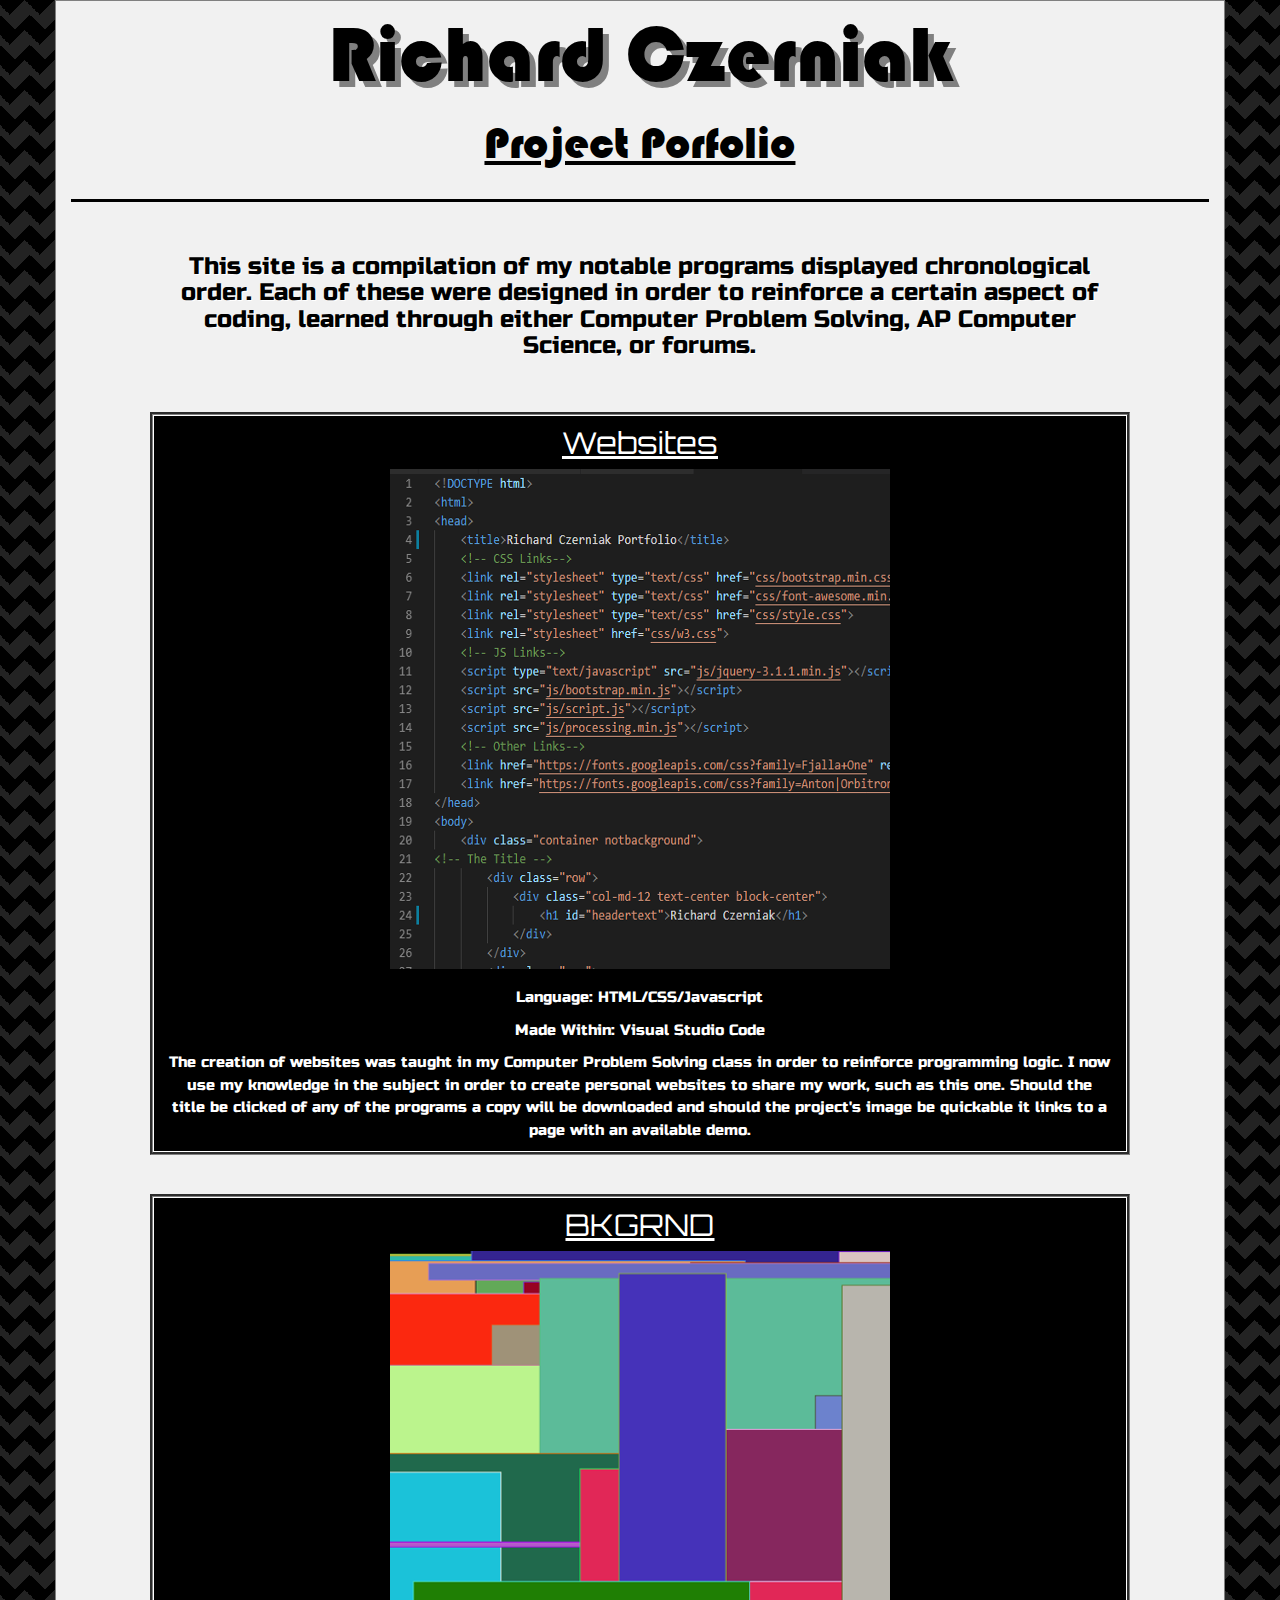
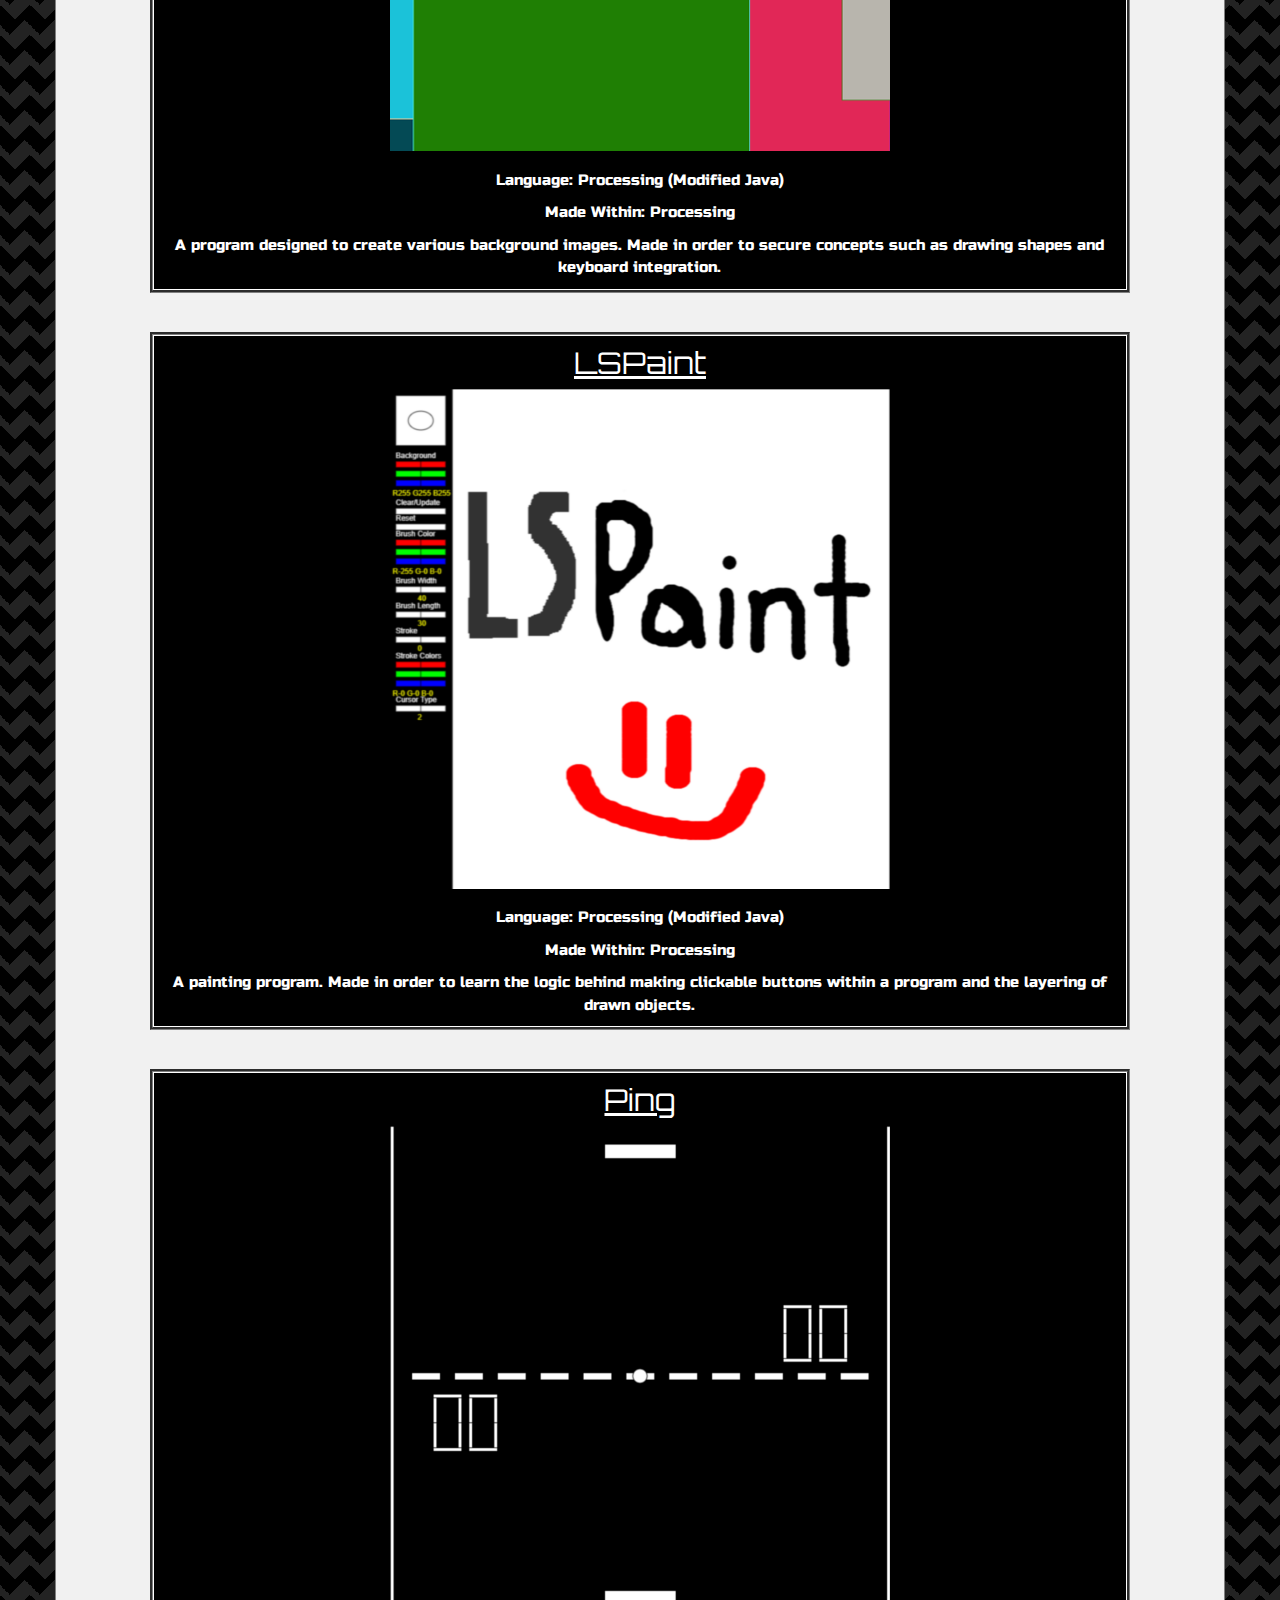
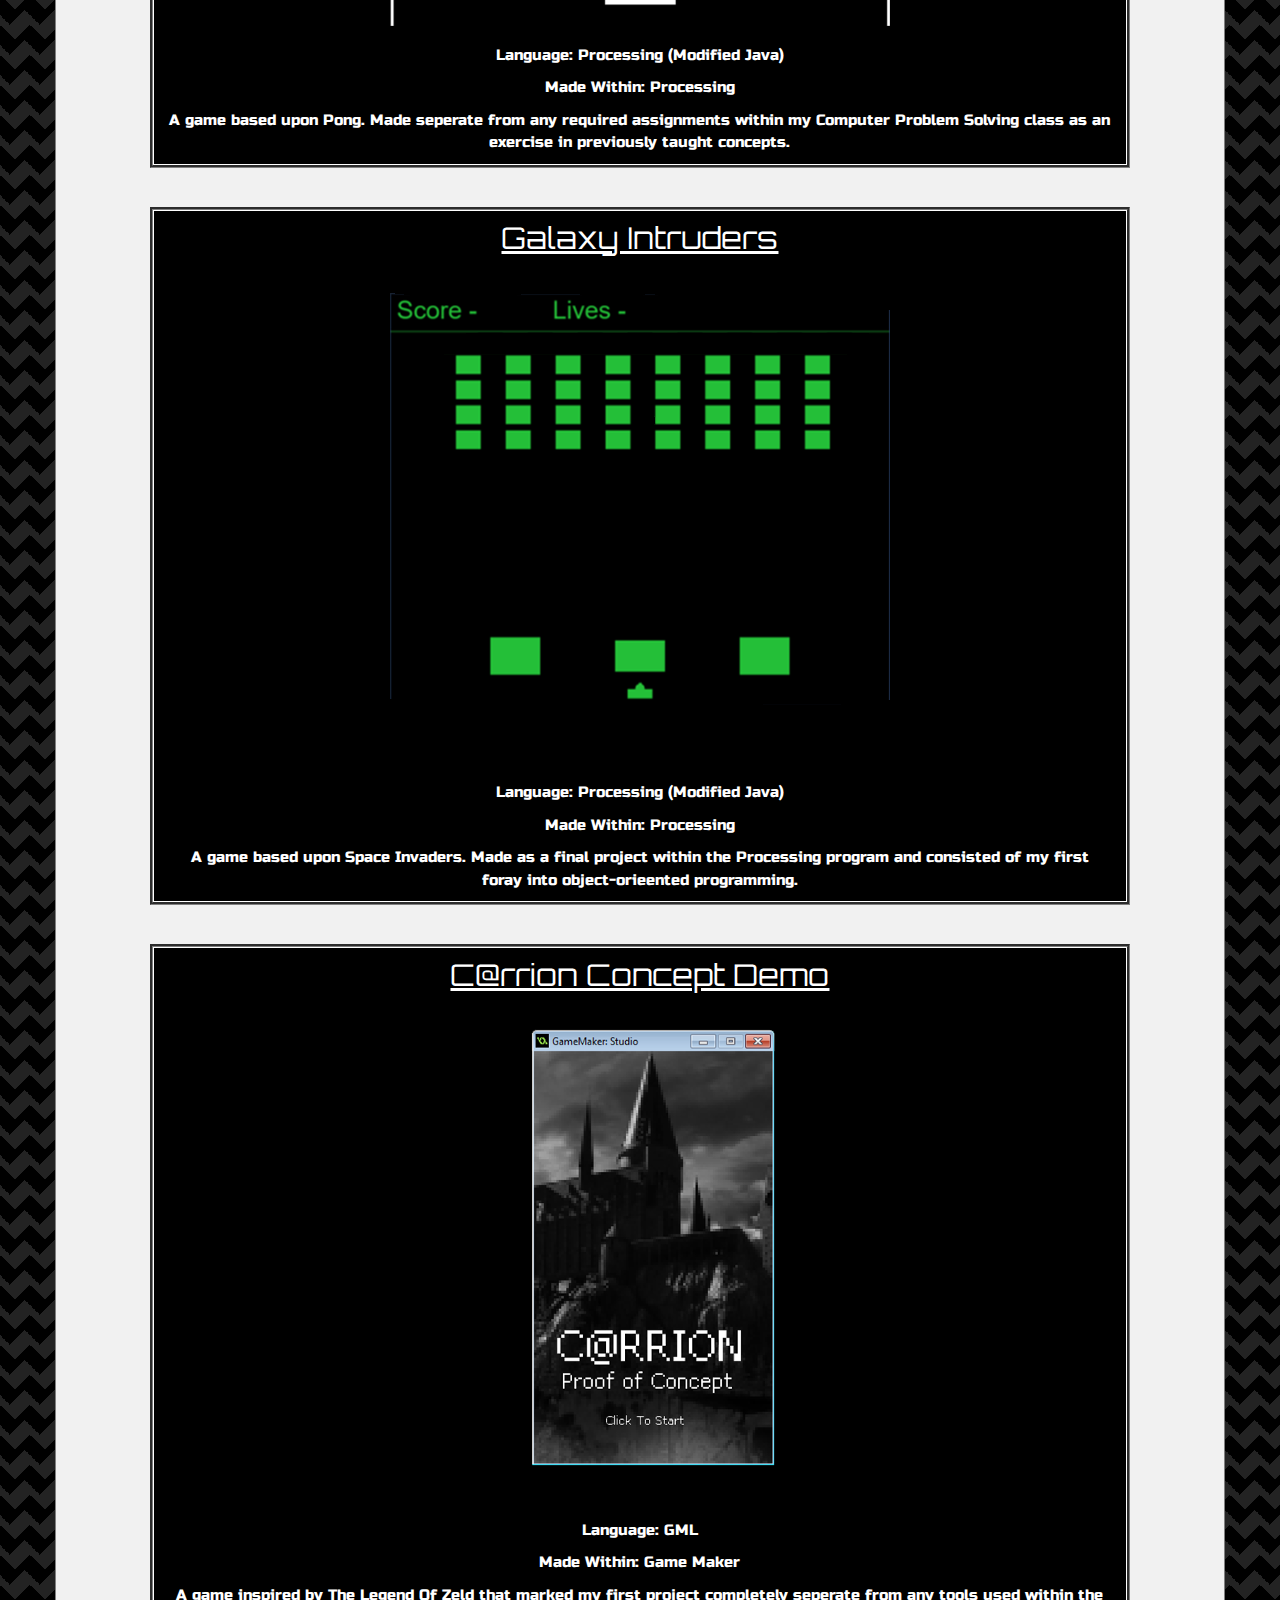
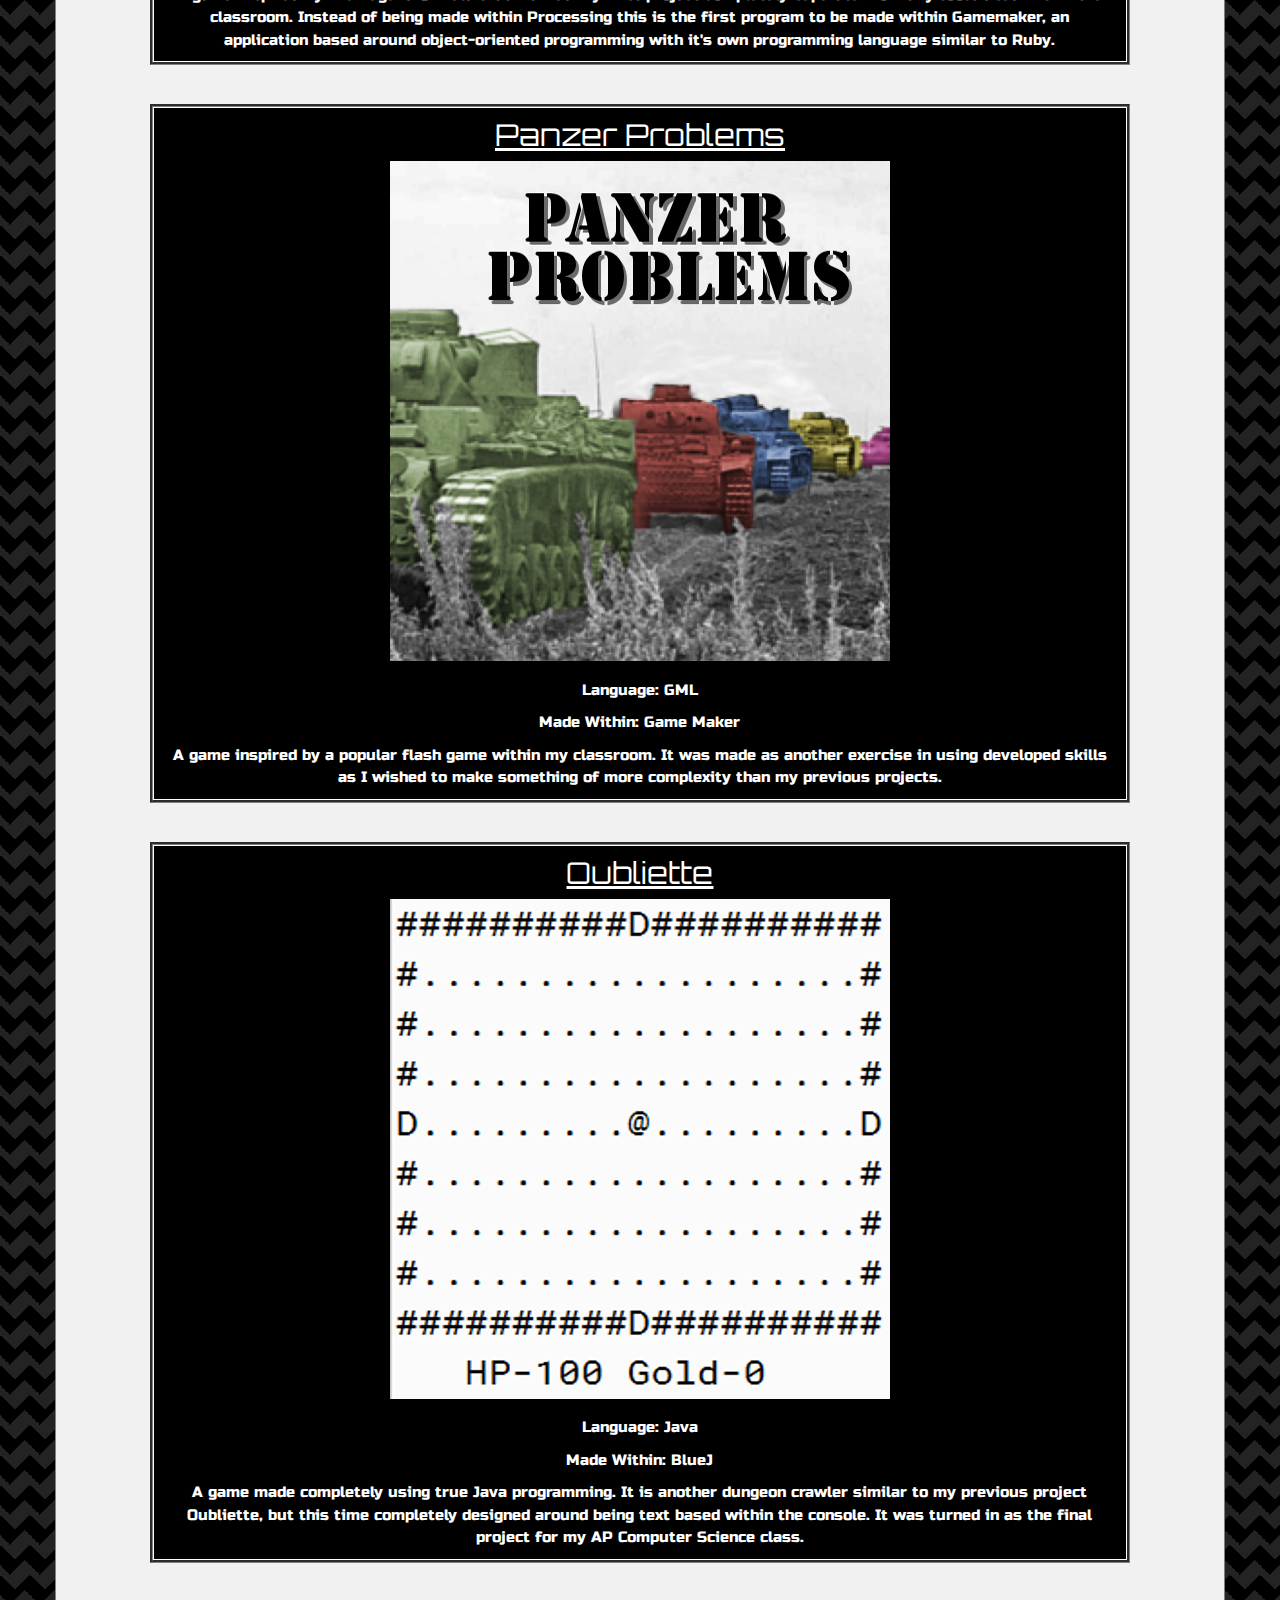
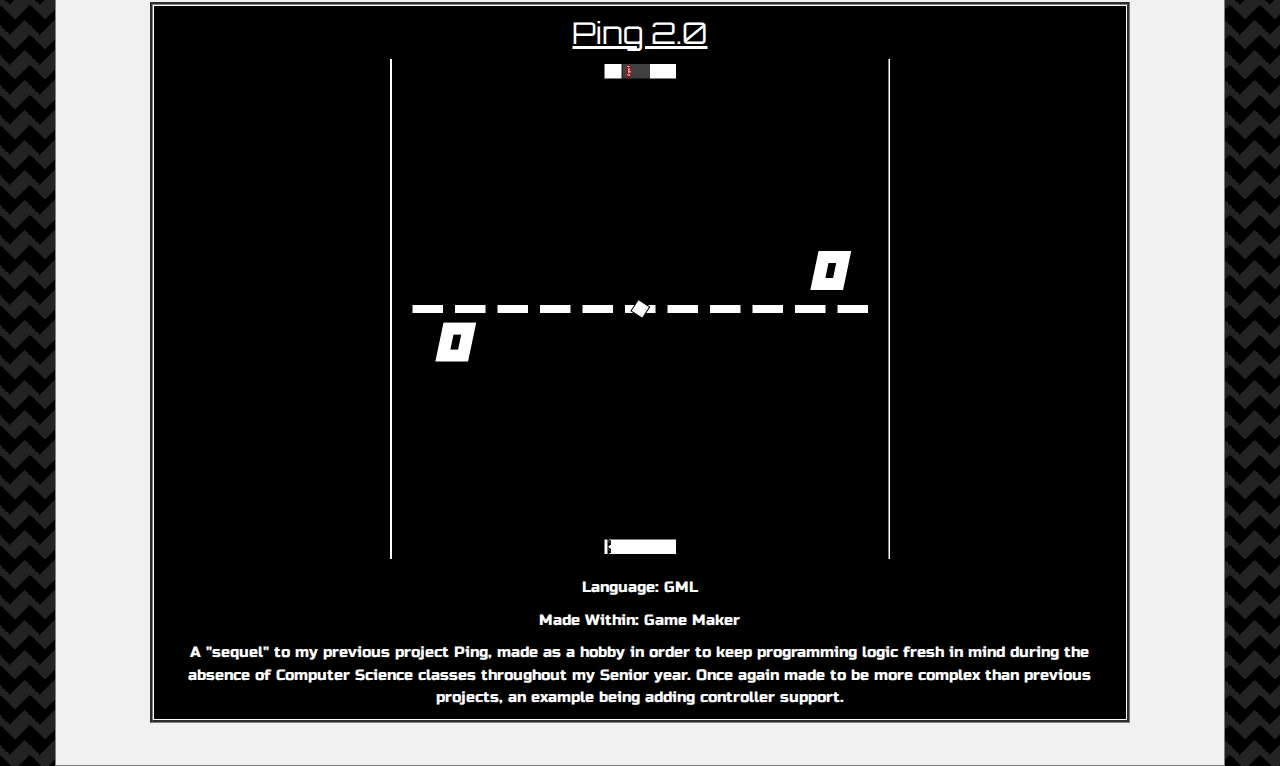
<file: index.html>
<!DOCTYPE html>
<html>
<head>
	<title>Richard Czerniak Portfolio</title>
	<!-- CSS Links-->
	<link rel="stylesheet" type="text/css" href="css/bootstrap.min.css">
	<link rel="stylesheet" type="text/css" href="css/font-awesome.min.css">
	<link rel="stylesheet" type="text/css" href="css/style.css">
	<link rel="stylesheet" href="css/w3.css">
	<!-- JS Links-->
	<script type="text/javascript" src="js/jquery-3.1.1.min.js"></script>
	<script src="js/bootstrap.min.js"></script>
	<script src="js/script.js"></script>
	<script src="js/processing.min.js"></script>
	<!-- Other Links-->
	<link href="https://fonts.googleapis.com/css?family=Fjalla+One" rel="stylesheet">
	<link href="https://fonts.googleapis.com/css?family=Anton|Orbitron|Russo+One|VT323" rel="stylesheet">
</head>
<body>
	<div class="container notbackground">
<!-- The Title -->
		<div class="row">
			<div class="col-md-12 text-center block-center">
				<h1 id="headertext">Richard Czerniak</h1>
			</div>
		</div>
		<div class="row">
			<div class="col-md-1"></div>
			<div class="col-md-2">

			</div>	
			<div class="col-md-1"></div>	
			<div class="col-md-4 text-center block-center">
				<h2 id="mainsubheader" title="To The Pages" onclick="openNav()"><u>Project Porfolio</u></h2>
			</div>
			<div class="col-md-1"></div>
			<div class="col-md-2">

			</div>	
			<div class="col-md-1"></div>	
		</div>
		<div class="row">
			<div class="col-md-12 text-center block-center">
				<hr>
				<br>
			</div>
		</div>
<!-- The Title -->
<div class="row">
	<div class="col-md-1"></div>
	<div class="col-md-10 text-center block-center">
		<h3 class="description">This site is a compilation of my notable programs displayed chronological order. Each of these were designed in order to reinforce a certain aspect of coding, learned through either Computer Problem Solving, AP Computer Science, or forums.</h3>
	</div>
	<div class="col-md-1"></div>
</div>
<!-- Space -->	
<div class="row">
	<div class="col-md-12">
		<br>
		<br>
	</div>
</div>
<!-- Space -->	
<!-- First Section -->	
<div class="row">
	<div class="col-md-1"></div>
	<div class="col-md-10 text-center block-center content ">
		<h2 id="title"><u>Websites</u></a></h2>
		<img class="contentimg2 img-responsive center-block" src="img/gcovers/mppage.png" alt="Main Page">
		<br>
		<p class="contenttext">Language: HTML/CSS/Javascript</p>
		<p class="contenttext">Made Within: Visual Studio Code</p>
		<p class="contenttext">The creation of websites was taught in my Computer Problem Solving class in order to reinforce programming logic. I now use my knowledge in the subject in order to create personal websites to share my work, such as this one. Should the title be clicked of any of the programs a copy will be downloaded and should the project's image be quickable it links to a page with an available demo.</p>
	</div>
	<div class="col-md-1"></div>
</div>
<!-- First Section -->	
<!-- Space -->	
<div class="row">
	<div class="col-md-12">
		<br>
		<br>
	</div>
</div>
<!-- Space -->	
<!-- First Section -->	
<div class="row">
	<div class="col-md-1"></div>
	<div class="col-md-10 text-center block-center content ">
		<h2 id="title"><a href="downloads/BKGRND.zip" download><u>BKGRND</u></a></h2>
		<a href="otherpages/bkgrndpage/index.html"><img class="contentimg2 img-responsive center-block" src="img/gcovers/coverbkgrnd.png" alt="Bkgrnd"></a>
		<br>
		<p class="contenttext">Language: Processing (Modified Java)</p>
		<p class="contenttext">Made Within: Processing</p>
		<p class="contenttext">A program designed to create various background images. Made in order to secure concepts such as drawing shapes and keyboard integration.</p>
	</div>
	<div class="col-md-1"></div>
</div>
<!-- First Section -->
<!-- Space -->	
<div class="row">
	<div class="col-md-12">
		<br>
		<br>
	</div>
</div>
<!-- Space -->	
<!-- First Section -->	
<div class="row">
	<div class="col-md-1"></div>
	<div class="col-md-10 text-center block-center content ">
		<h2 id="title"><a href="downloads/LSPaint.zip" download><u>LSPaint</u></a></h2>
		<a href="otherpages/lsppage/index.html"><img class="contentimg2 img-responsive center-block" src="img/gcovers/coverlspaint.png" alt="LSPaint"></a>
		<br>
		<p class="contenttext">Language: Processing (Modified Java)</p>
		<p class="contenttext">Made Within: Processing</p>
		<p class="contenttext">A painting program. Made in order to learn the logic behind making clickable buttons within a program and the layering of drawn objects.</p>
	</div>
	<div class="col-md-1"></div>
</div>
<!-- First Section -->
<!-- Space -->	
<div class="row">
	<div class="col-md-12">
		<br>
		<br>
	</div>
</div>
<!-- Space -->	
<!-- First Section -->	
<div class="row">
	<div class="col-md-1"></div>
	<div class="col-md-10 text-center block-center content ">
		<h2 id="title"><a href="downloads/Ping.zip" download><u>Ping</u></a></h2>
		<a href="otherpages/pingpage/index.html"><img class="contentimg2 img-responsive center-block" src="img/gcovers/coverping.png" alt="Ping"></a>
		<br>
		<p class="contenttext">Language: Processing (Modified Java)</p>
		<p class="contenttext">Made Within: Processing</p>
		<p class="contenttext">A game based upon Pong. Made seperate from any required assignments within my Computer Problem Solving class as an exercise in previously taught concepts.</p>
	</div>
	<div class="col-md-1"></div>
</div>
<!-- First Section -->
<!-- Space -->	
<div class="row">
	<div class="col-md-12">
		<br>
		<br>
	</div>
</div>
<!-- Space -->	
<!-- First Section -->	
<div class="row">
	<div class="col-md-1"></div>
	<div class="col-md-10 text-center block-center content ">
		<h2 id="title"><a href="downloads/GalaxyIntruders.zip" download><u>Galaxy Intruders</u></a></h2>
		<a href="otherpages/galaxypage/index.html"><img class="contentimg2 img-responsive center-block" src="img/gcovers/covergalaxyintruders.png" alt="Galaxy Intruders"></a>
		<br>
		<p class="contenttext">Language: Processing (Modified Java)</p>
		<p class="contenttext">Made Within: Processing</p>
		<p class="contenttext">A game based upon Space Invaders. Made as a final project within the Processing program and consisted of my first foray into object-orieented programming.</p>
	</div>
	<div class="col-md-1"></div>
</div>
<!-- First Section -->
<!-- Space -->	
<div class="row">
	<div class="col-md-12">
		<br>
		<br>
	</div>
</div>
<!-- Space -->	
<!-- First Section -->	
<div class="row">
	<div class="col-md-1"></div>
	<div class="col-md-10 text-center block-center content ">
		<h2 id="title"><a href="downloads/C@rrion Concept.exe" download><u>C@rrion Concept Demo</u></a></h2>
		<a href="otherpages/c@rrionpage/index.html"><img class="contentimg2 img-responsive center-block" src="img/gcovers/coverc@rrionconcept.png" alt="C@RRION Concept"></a>
		<br>
		<p class="contenttext">Language: GML</p>
		<p class="contenttext">Made Within: Game Maker</p>
		<p class="contenttext">A game inspired by The Legend Of Zeld that marked my first project completely seperate from any tools used within the classroom. Instead of being made within Processing this is the first program to be made within Gamemaker, an application based around object-oriented programming with it's own programming language similar to Ruby.</p>
	</div>
	<div class="col-md-1"></div>
</div>
<!-- First Section -->
<!-- Space -->	
<div class="row">
	<div class="col-md-12">
		<br>
		<br>
	</div>
</div>
<!-- Space -->	
<!-- First Section -->	
<div class="row">
	<div class="col-md-1"></div>
	<div class="col-md-10 text-center block-center content ">
		<h2 id="title"><a href="downloads/Panzer Problems.exe" download><u>Panzer Problems</u></a></h2>
		<a href="otherpages/panzerpage/index.html"><img class="contentimg2 img-responsive center-block" src="img/gcovers/coverpanzerproblems.png" alt="Panzer Problems"></a>
		<br>
		<p class="contenttext">Language: GML</p>
		<p class="contenttext">Made Within: Game Maker</p>
		<p class="contenttext">A game inspired by a popular flash game within my classroom. It was made as another exercise in using developed skills as I wished to make something of more complexity than my previous projects.</p>
	</div>
	<div class="col-md-1"></div>
</div>
<!-- First Section -->
<!-- Space -->	
<div class="row">
	<div class="col-md-12">
		<br>
		<br>
	</div>
</div>
<!-- Space -->	
<!-- First Section -->	
<div class="row">
	<div class="col-md-1"></div>
	<div class="col-md-10 text-center block-center content ">
		<h2 id="title"><a href="downloads/Oubliette.zip" download><u>Oubliette</u></a></h2>
		<img class="contentimg2 img-responsive center-block" src="img/gcovers/coveroubliette.png" alt="Oubliette">
		<br>
		<p class="contenttext">Language: Java</p>
		<p class="contenttext">Made Within: BlueJ</p>
		<p class="contenttext">A game made completely using true Java programming. It is another dungeon crawler similar to my previous project Oubliette, but this time completely designed around being text based within the console. It was turned in as the final project for my AP Computer Science class.</p>
	</div>
	<div class="col-md-1"></div>
</div>
<!-- First Section -->
<!-- Space -->	
<div class="row">
	<div class="col-md-12">
		<br>
		<br>
	</div>
</div>
<!-- Space -->	
<!-- First Section -->	
<div class="row">
	<div class="col-md-1"></div>
	<div class="col-md-10 text-center block-center content ">
		<h2 id="title"><a href="downloads/Ping2.exe" download><u>Ping 2.0</u></a></h2>
		<a href="otherpages/ping2page/index.html"><img class="contentimg2 img-responsive center-block" src="img/gcovers/coverping2.png" alt="Ping 2"></a>
		<br>
		<p class="contenttext">Language: GML</p>
		<p class="contenttext">Made Within: Game Maker</p>
		<p class="contenttext">A "sequel" to my previous project Ping, made as a hobby in order to keep programming logic fresh in mind during the absence of Computer Science classes throughout my Senior year. Once again made to be more complex than previous projects, an example being adding controller support.</p>
	</div>
	<div class="col-md-1"></div>
</div>
<!-- First Section -->








<!-- Overlay -->
<div id="myNav" class="overlay">
	<a href="javascript:void(0)" class="closebtn" onclick="closeNav()">Back</a>
	<div class="overlay-content">
		<a href="" id="selected"><u>Main Page</u></a>
		<a href="otherpages/bkgrndpage/index.html">BKGRND</a>
		<a href="otherpages/lsppage/index.html">LSPaint</a>
		<a href="otherpages/pingpage/index.html">Ping</a>
		<a href="otherpages/galaxypage/index.html">Galaxy Intruders</a>
		<a href="otherpages/c@rrionpage/index.html">C@rrion</a>
		<a href="otherpages/panzerpage/index.html">Panzer Problems</a>
		<!-- <a href="otherpages/oubliettepage/index.html">Oubliette</a> -->
		<a href="otherpages/ping2page/index.html">Ping 2.0</a>
	</div>
</div>
<!-- Overlay -->
<!-- Final Space -->	
		<div class="row">
			<div class="col-md-12">
				<br>
				<br>
			</div>
		</div>
<!-- Final Space -->	
	</div>
</body>
</html>

<!--

Comment (Add a dash to both)
<!- ->

Bootstrap (See text-center and block-center)
	<div class="container">
		<div class="row">
			<div class="col-md-?">
				
			</div>
		</div>
	</div>

Processing
	<script type="application/processing" data-processing-target="pjs">

	</script>
	<canvas id = "pjs"></canvas>

Jquery (in script)
	$(document).ready(function(){
    $("#id").interaction(function(){
    	$("#id").action({action paremeter});
    });

Javascript
(call in item next to class)
	onclick="homeScore();"
(in js used to manipulate)
	document.getElementById('id').aspect = change;
(in script)
	var ? = ?;
	function ?() {
	}
	
KOOL LINKS
	https://www.w3schools.com/
	https://www.webpagefx.com/web-design/html-ipsum/
	https://placehold.it/
	http://getbootstrap.com/
	https://www.bootstrapcdn.com/fontawesome/
-->
</file>
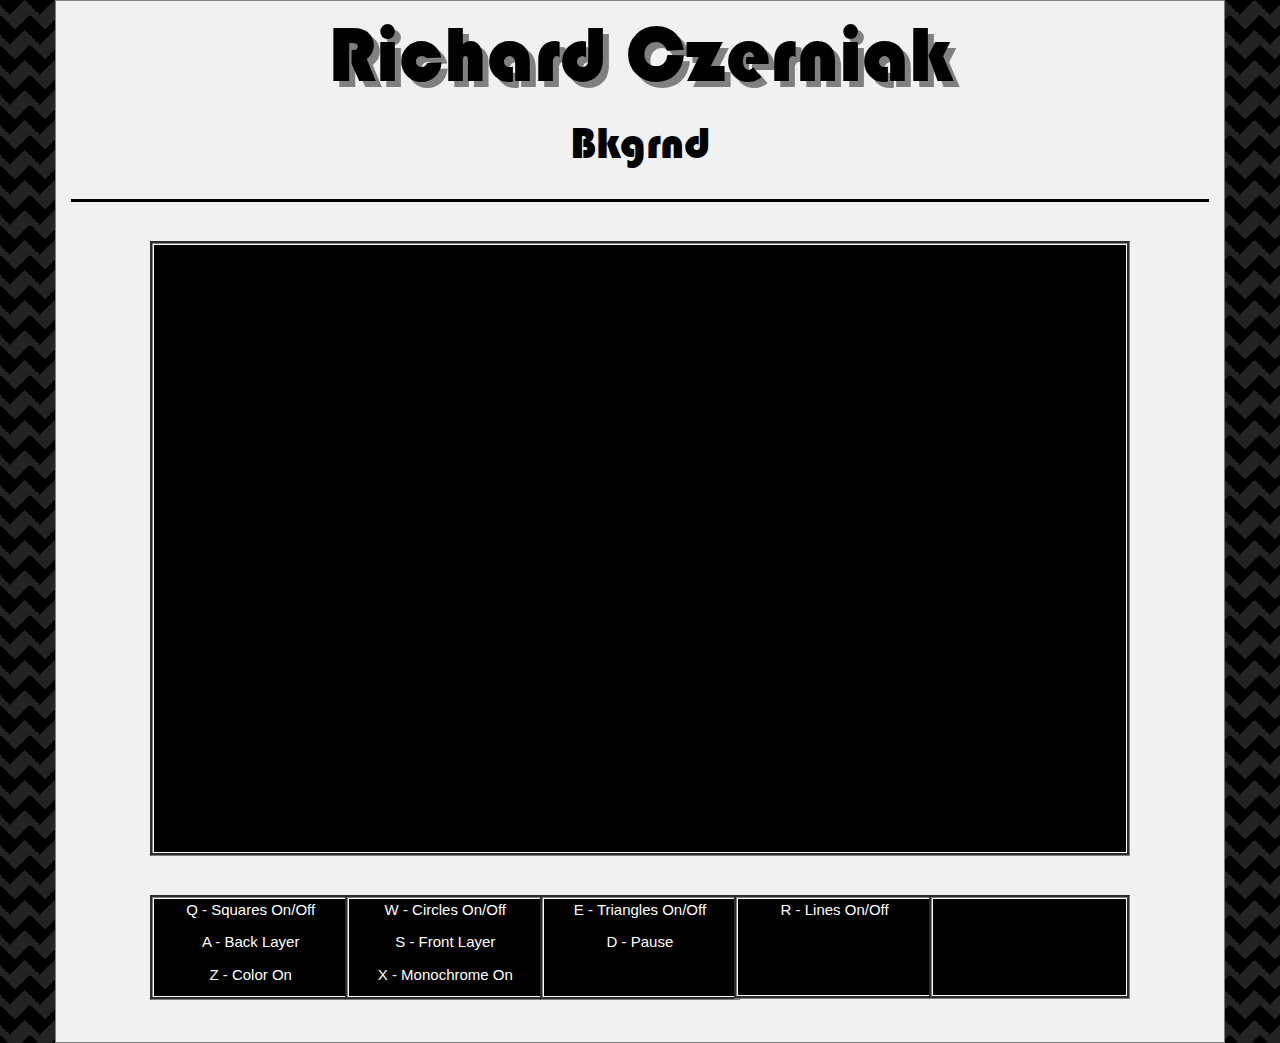
<file: otherpages/bkgrndpage/index.html>
<!DOCTYPE html>
<html>
<head>
    <title>Richard Czerniak Portfolio</title>
    <!-- CSS Links-->
    <link rel="stylesheet" type="text/css" href="../../css/bootstrap.min.css">
    <link rel="stylesheet" type="text/css" href="../../css/font-awesome.min.css">
    <link rel="stylesheet" type="text/css" href="../../css/style.css">
    <link rel="stylesheet" href="../../css/w3.css">
    <!-- JS Links-->
    <script type="text/javascript" src="../../js/jquery-3.1.1.min.js"></script>
    <script src="../../js/bootstrap.min.js"></script>
    <script src="../../js/script.js"></script>
    <script src="../../js/processing.min.js"></script>
    <!-- Other Links-->
    <link href="https://fonts.googleapis.com/css?family=Fjalla+One" rel="stylesheet">
    <link href="https://fonts.googleapis.com/css?family=Anton|Orbitron|Russo+One|VT323" rel="stylesheet">
</head>
<body>
    <div class="container notbackground">
        <!-- The Title -->
            <div class="row">
              <div class="col-md-12 text-center block-center">
                <h1 id="headertext">Richard Czerniak</h1>
              </div>
            </div>
            <div class="row">
              <div class="col-md-1"></div>
              <div class="col-md-2"></div>	
              <div class="col-md-2"></div>	
              <div class="col-md-2 text-center block-center">
                <h2 id="subheader" title="To The Pages" onclick="openNav()">Bkgrnd</h2>
              </div>
              <div class="col-md-2"></div>
              <div class="col-md-2"></div>	
              <div class="col-md-1"></div>	
            </div>
            <div class="row">
              <div class="col-md-12 text-center block-center">
                <hr>
                <br>
              </div>
            </div>
        <!-- The Title -->
        <!-- First Section -->	
            <div class="row">
              <div class="col-md-1"></div>
              <div class="col-md-10 text-center block-center content ">
                <script type="application/processing" data-processing-target="pjs">
                  int nspeed = 30;
                  int nstart = 1;
                  int nsize = 1000;
                  int nrect = 0;
                  int nellipse = 0;
                  int ntriangle = 0;
                  int nline = 0;
                  int npoint = 0;
                  int nbackground1 = 0;
                  int nbackground2 = 0;
                  int nmonochrome = 0;
                  int ncolors = 1;
                  
                  void setup(){
                    background(0,0,0);
                    frameRate(nspeed);
                    size(800,600);
                  }
                  
                  void draw(){
                  text("Made By Ricky", 450, 980);
                  if(nstart == 1){
                    if(nmonochrome == 1){
                      if(nbackground1 == 1){
                        background(0,0,0);
                      }
                      stroke(random(255));
                      fill(random(255));
                      if(nrect == 1){
                        rect(random(nsize),random(nsize),random(nsize),random(nsize));
                      }
                      if(nellipse == 1){
                        ellipse(random(nsize),random(nsize),random(nsize),random(nsize));
                      }
                      if(ntriangle == 1){
                        triangle(random(nsize),random(nsize),random(nsize),random(nsize),random(nsize),random(nsize));
                      }
                      if(nline == 1){
                        line(random(nsize),random(nsize),random(nsize),random(nsize));
                      }
                      if(npoint == 1){
                        point(random(nsize),random(nsize));
                      }
                      if(nbackground2 == 1){
                        background(0,0,0);
                      }
                    }
                    
                      if(ncolors == 1){
                      if(nbackground1 == 1){
                        background(0,0,0);
                      }
                      stroke(random(255),random(255),random(255));
                      fill(random(255),random(255),random(255));
                      if(nrect == 1){
                        rect(random(nsize),random(nsize),random(nsize),random(nsize));
                      }
                      if(nellipse == 1){
                        ellipse(random(nsize),random(nsize),random(nsize),random(nsize));
                      }
                      if(ntriangle == 1){
                        triangle(random(nsize),random(nsize),random(nsize),random(nsize),random(nsize),random(nsize));
                      }
                      if(nline == 1){
                        line(random(nsize),random(nsize),random(nsize),random(nsize));
                      }
                      if(npoint == 1){
                        point(random(nsize),random(nsize));
                      }
                      if(nbackground2 == 1){
                        background(0,0,0);
                      }
                    }
                  }  
                  }
                  
                  void keyPressed() {
                    if(key == 'q' || key == 'Q'){
                      if(nrect == 1){
                        nrect = 0;
                      }
                      else {
                        nrect = 1;
                      }
                    }
                    if(key == 'w' || key == 'W'){
                      if(nellipse == 1){
                        nellipse = 0;
                      }
                      else {
                        nellipse = 1;
                      }
                    }
                    if(key == 'e' || key == 'E'){
                      if(ntriangle == 1){
                        ntriangle = 0;
                      }
                      else {
                        ntriangle = 1;
                      }
                    }
                    if(key == 'r' || key == 'R'){
                      if(nline == 1){
                        nline = 0;
                      }
                      else {
                        nline = 1;
                      }
                    }
                    if(key == 't' || key == 'T'){
                      if(npoint == 1){
                        npoint = 0;
                      }
                      else {
                        npoint = 1;
                      }
                    }
                    if(key == 'a' || key == 'A'){
                    if(nbackground1 == 1){
                        nbackground1 = 0;
                      }
                      else {
                        nbackground1 = 1;
                      }
                    }
                    if(key == 's' || key == 'S'){
                      if(nbackground2 == 1){
                        nbackground2 = 0;
                      }
                      else {
                        nbackground2 = 1;
                      }
                    }
                    if(key == 'd' || key == 'D'){
                      if(nstart == 1){
                        nstart = 0;
                      }
                      else {
                        nstart = 1;
                      }
                    }
                    if(key == 'z' || key == 'Z'){
                    ncolors = 1;
                    nmonochrome = 0;
                    }
                    if(key == 'x' || key == 'X'){
                    ncolors = 0;
                    nmonochrome = 1;
                    }
                  }
                </script>
              <canvas id = "pjs"></canvas>
            </div>
            <div class="col-md-1"></div>
          </div>
          <!-- Space -->	
		<div class="row">
        <div class="col-md-12">
          <br>
          <br>
        </div>
      </div>
  <!-- Space -->	
   <!-- Description -->	
<div class="row">
	<div class="col-md-1"></div>
	<div class="col-md-2 text-center block-center content ">
    <p>Q - Squares On/Off</p>
    <p>A - Back Layer</p>
    <p>Z - Color On</p>
  </div>
  <div class="col-md-2 text-center block-center content ">
    <p>W - Circles On/Off</p>
    <p>S - Front Layer</p>
    <p>X - Monochrome On</p>
  </div>
  <div class="col-md-2 text-center block-center content ">
    <p>E - Triangles On/Off</p>
    <p>D - Pause</p>
    <span style="display:block; height:32px;"></span>
  </div>
  <div class="col-md-2 text-center block-center content ">
    <p>R - Lines On/Off</p>
    <span style="display:block; height:32px;"></span>
    <span style="display:block; height:32px;"></span>
  </div>
  <div class="col-md-2 text-center block-center content ">
    <span style="display:block; height:32px;"></span>
    <span style="display:block; height:32px;"></span>
    <span style="display:block; height:32px;"></span>
  </div>
	<div class="col-md-1"></div>
</div>
<!-- Description -->	
<!-- Space -->	
<div class="row">
	<div class="col-md-12">
		<br>
		<br>
	</div>
</div>
<!-- Space -->	
        </div>
<!-- Overlay -->
<div id="myNav" class="overlay">
	<a href="javascript:void(0)" class="closebtn" onclick="closeNav()">Back</a>
	<div class="overlay-content">
		<a href="../../index.html">Main Page</a>
		<a href="" id="selected"><u>BKGRND</u></a>
		<a href="../lsppage/index.html">LSPaint</a>
		<a href="../pingpage/index.html">Ping</a>
		<a href="../galaxypage/index.html">Galaxy Intruders</a>
		<a href="../c@rrionpage/index.html">C@rrion</a>
		<a href="../panzerpage/index.html">Panzer Problems</a>
		<!-- <a href="otherpages/oubliettepage/index.html">Oubliette</a> -->
		<a href="../ping2page/index.html">Ping 2.0</a>
	</div>
</div>
<!-- Overlay -->
</body>
</html>
</file>
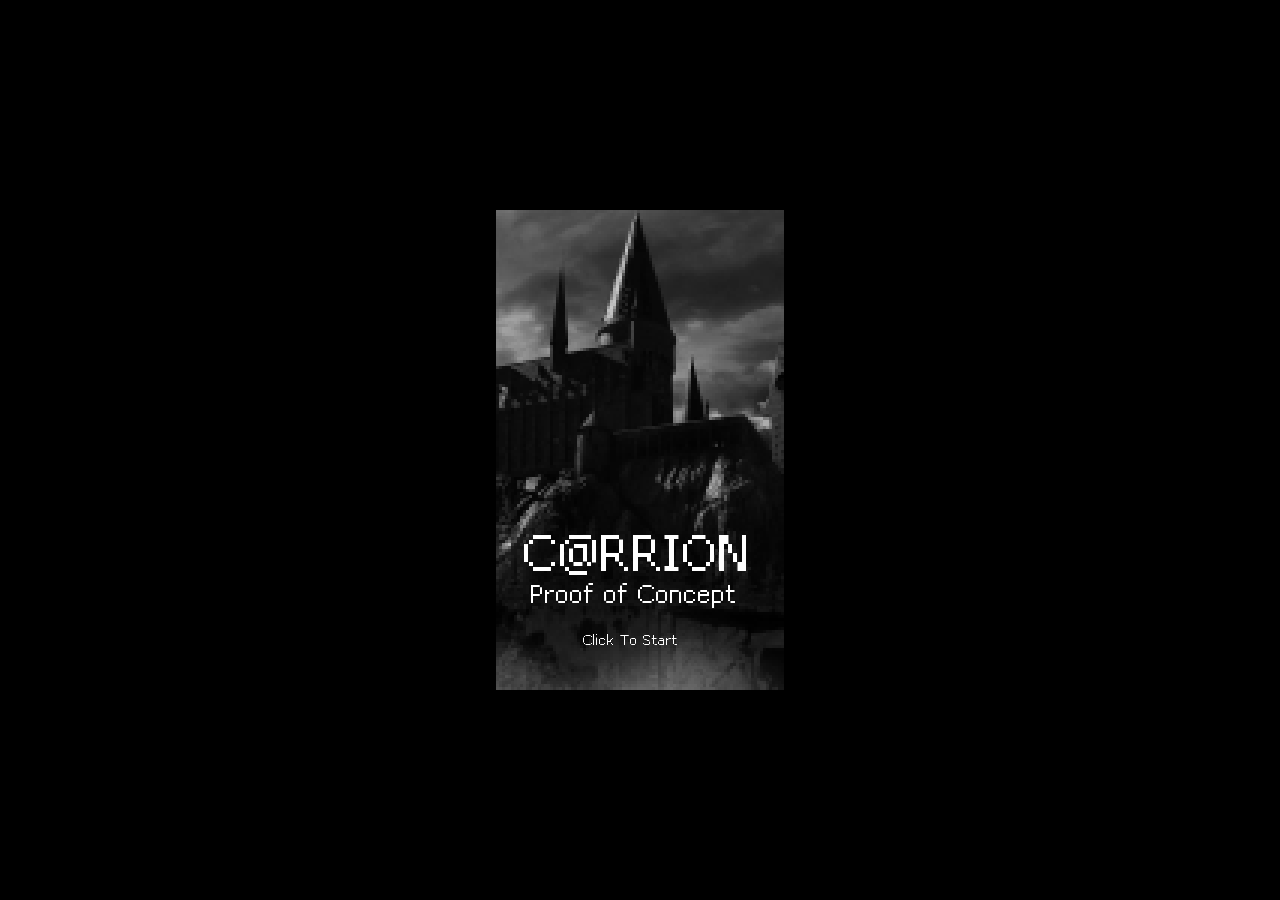
<file: otherpages/c@rrionpage/index.html>
<!DOCTYPE html>
<html lang="en">
    <head>
        <!-- Generated by GameMaker:Studio http://www.yoyogames.com/gamemaker/studio -->
        <meta http-equiv="X-UA-Compatible" content="IE=edge" />
        <meta http-equiv="pragma" content="no-cache"/>
        <meta name="apple-mobile-web-app-capable" content="yes" />
        <meta name ="viewport" content="width=device-width, initial-scale=1.0, maximum-scale=1.0, user-scalable=0" />
        <meta name="apple-mobile-web-app-status-bar-style" content="black-translucent" />
        <meta charset="utf-8"/>

        <!-- Set the title bar of the page -->
        <title>Richard Czerniak Portfolio</title>

        <!-- Set the background colour of the document -->
        <style>
            body {
              background: #000000;
              color:#cccccc;
              margin: 0px;
              padding: 0px;
              border: 0px;
            }
            canvas {
                      image-rendering: optimizeSpeed;
                      -webkit-interpolation-mode: nearest-neighbor;
                      -ms-touch-action: none;
                      margin: 0px;
                      padding: 0px;
                      border: 0px;
            }
            :-webkit-full-screen #canvas {
                 width: 100%;
                 height: 100%;
            }
            div.gm4html5_div_class
            {
              position: fixed;
              top: 50%;
              left: 50%;
              margin-left: -144px;
              margin-top: -240px;
              padding: 0px;
              border: 0px;
            }
            /* START - Login Dialog Box */
            div.gm4html5_login
            {
                 padding: 20px;
                 position: absolute;
                 border: solid 2px #000000;
                 background-color: #404040;
                 color:#00ff00;
                 border-radius: 15px;
                 box-shadow: #101010 20px 20px 40px;
            }
            div.gm4html5_cancel_button
            {
                 float: right;
            }
            div.gm4html5_login_button
            {
                 float: left;
            }
            div.gm4html5_login_header
            {
                 text-align: center;
            }
            /* END - Login Dialog Box */
            :-webkit-full-screen {
               width: 100%;
               height: 100%;
            }
        </style>
    </head>

    <body>
        <div class="gm4html5_div_class" id="gm4html5_div_id">
            <!-- Create the canvas element the game draws to -->
            <canvas id="canvas" width="288" height="480">
               <p>Your browser doesn't support HTML5 canvas.</p>
            </canvas>
        </div>

        <!-- Run the game code -->
        <script type="text/javascript" src="gamefiles/windows test.js?MAXZB=556414546"></script>
    </body>
</html>
</file>
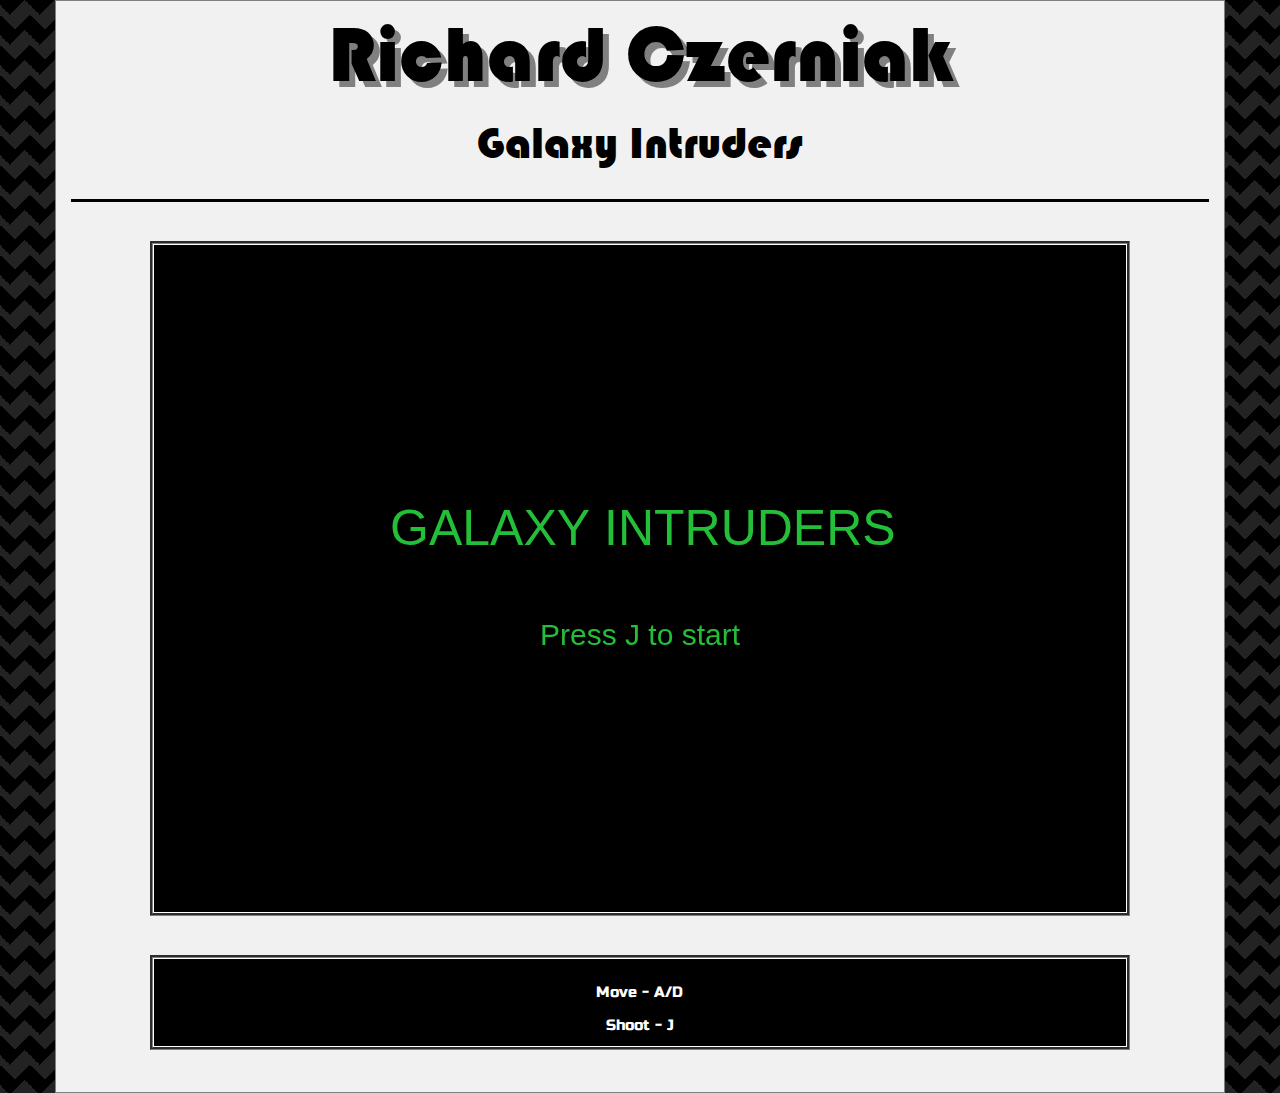
<file: otherpages/galaxypage/index.html>
<!DOCTYPE html>
<html>
<head>
    <title>Richard Czerniak Portfolio</title>
    <!-- CSS Links-->
    <link rel="stylesheet" type="text/css" href="../../css/bootstrap.min.css">
    <link rel="stylesheet" type="text/css" href="../../css/font-awesome.min.css">
    <link rel="stylesheet" type="text/css" href="../../css/style.css">
    <link rel="stylesheet" href="../../css/w3.css">
    <!-- JS Links-->
    <script type="text/javascript" src="../../js/jquery-3.1.1.min.js"></script>
    <script src="../../js/bootstrap.min.js"></script>
    <script src="../../js/script.js"></script>
    <script src="../../js/processing.min.js"></script>
    <!-- Other Links-->
    <link href="https://fonts.googleapis.com/css?family=Fjalla+One" rel="stylesheet">
    <link href="https://fonts.googleapis.com/css?family=Anton|Orbitron|Russo+One|VT323" rel="stylesheet">
</head>
<body>
    <div class="container notbackground">
        <!-- The Title -->
            <div class="row">
              <div class="col-md-12 text-center block-center">
                <h1 id="headertext">Richard Czerniak</h1>
              </div>
            </div>
            <div class="row">
              <div class="col-md-2"></div>	
              <div class="col-md-1"></div>	
              <div class="col-md-6 text-center block-center">
                <h2 id="subheader" title="To The Pages" onclick="openNav()">Galaxy Intruders</h2>
              </div>
              <div class="col-md-1"></div>
              <div class="col-md-2"></div>	
            </div>
            <div class="row">
              <div class="col-md-12 text-center block-center">
                <hr>
                <br>
              </div>
            </div>
        <!-- The Title -->
        <!-- First Section -->	
            <div class="row">
              <div class="col-md-1"></div>
              <div class="col-md-10 text-center block-center content ">
                <script type="application/processing" data-processing-target="pjs">
                  //Bullets
                  ArrayList <Bullet> bullets;
                  int bw = 5;
                  int bl = 10;
                  int bspeed = 7;
                  //Player
                  int px = 800/2;
                  int py = 660-20;
                  int pw = 40;
                  int pl = 15;
                  int pleftside = px - (pw/2);
                  int prightside = px + (pw/2);
                  int pupside = py - (pl/2);
                  int pdownside = py + (pl/2);
                  int gx = px;
                  int gy = pupside;
                  int gs = 15;
                  int pvspeed = 0;
                  int psn = 3; 
                  int palarm = 0;
                  int pshootdelay = 30;
                  //Global
                  int r = 36;
                  int g = 191;
                  int b = 56;
                  int count = 0;
                  int score = 0;
                  int lives = 3;
                  int alienskilled = 0;
                  boolean lose = false;
                  //Bonus Alien
                  ArrayList <Laser> lasers;
                  int lspeed = 7;
                  float boax = 900;
                  float boay = 80;
                  float boahspeed = 2;
                  float boaalarm = -1;
                  float boatime = 300;
                  boolean boa = false;
                  //Aliens
                  ArrayList <Alien> aliens;
                  int aw = 40;
                  int al = 30;
                  int aliendistance = 40;
                  int aliendirection = 0;
                  int aliendelay = 0;
                  int aliendelaynumber = 60;
                  int aspx = 80;
                  int aspy = 80;
                  int ay = 0;
                  int ax = 0;
                  int hasmoved = 0;
                  int numaliens = 32;
                  float multi = 1;
                  float sub = 1;
                  boolean gross = false;
                  float range = 160;
                  float killalarm = -1;
                  int ew = 100;
                  int el = 100;
                  float ba1x = 2*(800/8);
                  float ba1y = 580;
                  float ba1w = 80;
                  float ba1l = 60;
                  float ba2x = 800/2;
                  float ba2y = 580;
                  float ba2w = 80;
                  float ba2l = 60;
                  float ba3x = 6*(800/8);
                  float ba3y = 580;
                  float ba3w = 80;
                  float ba3l = 60;
                  float basub = 10;
                  float bal = 60;
                  boolean win = false;
                  float shootfreq = 10;
                  float winalarm = -1;
                  float message = int(random(4));
                  float start = 0;
                  class Alien {
                    int x;
                    int y;
                    int m;
                    int d;
                    int dead;
                    Alien(int tx, int ty, int tm, int td) {
                      m = tm;
                      d = td;
                      x = tx+ (2*(m*aliendistance));
                      y = ty + (d*aliendistance);
                      dead = 0;
                    }
                    void showAliens() {
                      if (x!=2000) {
                        fill(r, g, b);
                        rect(x+ax, y + ay, aw, al);
                        if (gross == false) {
                  
                        }
                        if (gross == true) {
                  
                        }
                      }
                    }
                    void moveAliens() {
                      if (x!=2000) {
                  
                        if (aliendelay == 0) {
                  
                          if (x+aliendistance+ax>=800) {
                            aliendirection = 1;
                            ay+=aliendistance;
                          }
                          if (x-aliendistance+ax<=0) {
                            aliendirection = 0;
                            ay+=aliendistance;
                          }
                          if (aliendirection==0 && hasmoved == 0) {
                            ax+=(aliendistance/numaliens)*multi;
                          }
                          if (aliendirection==1 && hasmoved == 0) {
                            ax-=(aliendistance/numaliens)*multi;
                          }
                        }
                      }
                      if (x==2000 && dead == 0) {
                        score+=50;
                        numaliens-=1;
                        aliendelaynumber-=sub;
                        dead = 1;
                        print("BOOM ");
                      }
                    }
                    void destroyAliens() {
                      x = 2000;
                    }
                    void refresh() {
                      if (y+ay>=550 && killalarm < 0 && x!=2000) {
                  
                        killalarm= 20;
                        print("--Intruded-- ");
                      }
                    }
                    void shootLasers() {
                      if ((x+ax)>=(px-(pw/2)-range) && (x+ax)<=(px+(pw/2)+range) && aliendelay == 0 && random(100) <= shootfreq && count >= 60) {
                        Laser current = new Laser(x+ax, y+ay);
                        lasers.add(current);
                      }
                    }
                  }
                  
                  class Bullet//bullet class
                  {
                    int x;
                    int y;
                    Bullet(int tx, int ty)
                    {
                      x = tx;
                      y = ty;
                    }
                    void show() {
                      fill(r, g, b);
                      ellipse(x, y, bw, bl);
                    }
                    void move() {
                      y -= bspeed;
                      if (x > (ba1x-(ba1w/2)) && x < (ba1x+(ba1w/2)) && y > (ba1y-(ba1l/2)) && y < (ba1y+(ba1l/2))) {
                        ba1l-=basub;
                        x = 3000;
                      }
                      if (x > (ba2x-(ba2w/2)) && x < (ba2x+(ba2w/2)) && y > (ba2y-(ba2l/2)) && y < (ba2y+(ba2l/2))) {
                        ba2l-=basub;
                        x = 3000;
                      }
                      if (x > (ba3x-(ba3w/2)) && x < (ba3x+(ba3w/2)) && y > (ba3y-(ba3l/2)) && y < (ba3y+(ba3l/2))) {
                        ba3l-=basub;
                        x = 3000;
                      }
                      if (x > (ba3x-(ba3w/2)) && x < (ba3x+(ba3w/2)) && y > (ba3y-(ba3l/2)) && y < (ba3y+(ba3l/2))) {
                        ba3l-=basub;
                        x = 3000;
                      }
                    }
                    void destroyBullets() {
                      x = 3000;
                    }
                  }
                  
                  class Laser//bullet class
                  {
                    int x;
                    int y;
                    Laser(int tx, int ty)
                    {
                      x = tx;
                      y = ty;
                    }
                    void show() {
                      rect(x, y, bw, bl);
                    }
                    void move() {
                      y += bspeed;
                      if (x > (ba1x-(ba1w/2)) && x < (ba1x+(ba1w/2)) && y > (ba1y-(ba1l/2)) && y < (ba1y+(ba1l/2))) {
                        ba1l-=basub;
                        x = 3000;
                      }
                      if (x > (ba2x-(ba2w/2)) && x < (ba2x+(ba2w/2)) && y > (ba2y-(ba2l/2)) && y < (ba2y+(ba2l/2))) {
                        ba2l-=basub;
                        x = 3000;
                      }
                      if (x > (ba3x-(ba3w/2)) && x < (ba3x+(ba3w/2)) && y > (ba3y-(ba3l/2)) && y < (ba3y+(ba3l/2))) {
                        ba3l-=basub;
                        x = 3000;
                      }
                    }
                    void destroyLasers() {
                      x = 4000;
                    }
                  }
                  
                  void setup() {
                    size(800, 660);
                    frameRate(60);
                    bullets = new ArrayList();
                    aliens = new ArrayList();
                    lasers = new ArrayList();
                    createAliens();
                  }
                  
                  void draw() {
                    if(start == 0){
                      background(0,0,0);
                      fill(r,g,b);
                      textSize(50);
                        text("GALAXY INTRUDERS", 150, 300);
                        textSize(30);
                        text("Press J to start", 300, 400);
                    }
                    if(start == 1){
                    if (numaliens == 0) {
                      if (winalarm < 0) {
                        winalarm = 180;
                      }
                    }
                    if (lose == false && win == false) {
                      //ALARMS
                      if (palarm != 0) {
                        palarm--;
                      }
                      if (aliendelay != 0) {
                        aliendelay--;
                      }
                      //SETUP
                      background(0, 0, 0);
                      moveAll();
                      showAll();
                      destroy();
                  nlose();
                      kill();
                      clear(100);
                      fill(r, g, b);
                      stroke(r, g, b);
                      gx = px;
                      //Draw SCORESHEET
                      strokeWeight(1);
                      line(0, 60, 800, 60);
                      textSize(40);
                      text("Score - ", 10, 40);
                      text(score, 160, 40);
                      text("Lives - ", 260, 40);
                      text(lives, 400, 40);
                      //DRAW PLAYER
                      rectMode(CENTER);
                      noStroke();
                      rect(px, py, pw, pl);
                      noStroke();
                      ellipse(gx, gy, gs, gs);
                      if (palarm == 0) {
                        rect(gx, gy, bw, bl+10);
                      }
                      pleftside = px - (pw/2);
                      prightside = px + (pw/2);
                      pupside = py - (pl/2);
                      pdownside = py + (pl/2);
                      //PLAYER MOVE
                      if (pleftside < 0) {
                        px = 0+(pw/2);
                      }
                      if (prightside > 800) {
                        px = 800-(pw/2);
                      }
                      px += pvspeed;
                      if (pvspeed > psn) {
                        pvspeed = psn;
                      }
                      if (pvspeed < -psn) {
                        pvspeed = -psn;
                      }
                      rect(ba1x, ba1y, ba1w, ba1l);
                      rect(ba2x, ba2y, ba2w, ba2l);
                      rect(ba3x, ba3y, ba3w, ba3l);
                      //OTHER
                      count++;
                      if (aliendelay == 0) {
                        aliendelay = aliendelaynumber;
                        if (numaliens > 0) {
                          print("dun ");
                        }
                        if ( gross == true) {
                          gross = false;
                        } else if ( gross == false) {
                          gross = true;
                        }
                      }
                      if(count>=boatime && random(100)<=10){
                        boa = true;
                      }
                      else{
                        boaalarm+=boatime;
                      }
                      if ( boa == true){
                        boax -= boahspeed;
                        //rect(boax,boay,aw,al);
                        if(boax <= 0-aw){
                          boaalarm = boatime;
                          boa = false;
                        }
                      }
                      if(boa == false){
                        boax = 900;
                      }
                      boaalarm--;
                    }
                    if (lose == true) {
                      background(0, 0, 0);
                      fill(r, g, b);
                      stroke(r, g, b);
                      textSize(90);
                      text("Game Over", 150, 300);
                      textSize(30);
                      text("Your Score:" + score, 300, 400);
                    }
                    if (winalarm > 0) {
                      fill(random(255), random(255), random(255));
                      textSize(60);
                      if (message == 0) {
                        text("YOU WON", 10, 300);
                      }
                      else if (message == 1) {
                        text("ALIENS KILLED", 10, 300);
                      }
                      else if (message == 2) {
                        text("CONGRATULATIONS", 10, 300);
                      }
                      else if (message == 3 && random(100) <= 10) {
                        text("LIAMSUX", 10, 300);
                      }
                      else if (message == 3) {
                        text("YOU KILLED AN ENTIRE RACE", 10, 300);
                      }
                      else if (message == 4){
                        text("WOOOO", 10, 300);
                      }
                      winalarm--;
                    }
                    if (winalarm == 0) {
                      win=false;
                      lose=false;
                      count=0;
                      aliendelay+=9;
                      ay=0;
                      ax=0;
                      createAliens();
                      numaliens = 32;
                      message = int(random(4));
                      winalarm=-1;
                    }
                    if (killalarm>0) {
                      fill(random(255), 0, 0);
                      ellipse(px, py, ew, el);
                      killalarm--;
                    }
                    if (killalarm==0) {
                      lives-=1;
                      ay=0;
                      ax=0;
                      ba1l = bal;
                      ba2l = bal;
                      ba3l = bal;
                      px=800/2;
                      py=660-20;
                      print("--Intruded-- ");
                      aliendelay+=6;
                      killalarm = -1;
                      count = 0;
                    }
                  }
                  }
                  
                  void keyPressed() {
                    if (killalarm==-1) {
                      if (key == 'a' || key == 'A') {
                        pvspeed = -psn;
                      }
                      if (key == 'd' || key == 'D') {
                        pvspeed = psn;
                      }
                      if (key == 'j' || key == 'J') {
                        if (palarm == 0) {
                          Bullet current = new Bullet(gx, gy);
                          bullets.add(current);
                          print("pew ");
                          palarm = pshootdelay;
                        }
                        if(start==0){
                          start=1;
                        }
                      }
                    }
                  }
                  
                  void keyReleased() {
                    if (key == 'a' || key == 'A') {
                      pvspeed = 0;
                    }
                    if (key == 'd' || key == 'D') {
                      pvspeed = 0;
                    }
                  }
                  
                  
                  
                  void moveAll()
                  {
                    for (Bullet current : bullets)
                    {
                      current.move();
                    }
                    for (Laser l : lasers)
                    {
                      l.move();
                      l.show();
                    }
                    for (Alien a : aliens) {
                      a.moveAliens();
                      a.refresh();
                      a.shootLasers();
                    }
                  }
                  void showAll() {
                    for (Bullet current : bullets)
                    {
                      current.show();
                    }
                    for (Alien alive : aliens)
                    {
                      alive.showAliens();
                    }
                  }
                  
                  void clear(int maxLength) {
                    while (bullets.size() > maxLength)
                    {
                      bullets.remove(0);
                    }
                  }
                  
                  void createAliens() {
                    Alien a1 = new Alien(aspx, aspy, 0, 0);
                    Alien a2 = new Alien(aspx, aspy, 1, 0);
                    Alien a3 = new Alien(aspx, aspy, 2, 0);
                    Alien a4 = new Alien(aspx, aspy, 3, 0);
                    Alien a5 = new Alien(aspx, aspy, 4, 0);
                    Alien a6 = new Alien(aspx, aspy, 5, 0);
                    Alien a7 = new Alien(aspx, aspy, 6, 0);
                    Alien a8 = new Alien(aspx, aspy, 7, 0);
                    Alien b1 = new Alien(aspx, aspy, 0, 1);
                    Alien b2 = new Alien(aspx, aspy, 1, 1);
                    Alien b3 = new Alien(aspx, aspy, 2, 1);
                    Alien b4 = new Alien(aspx, aspy, 3, 1);
                    Alien b5 = new Alien(aspx, aspy, 4, 1);
                    Alien b6 = new Alien(aspx, aspy, 5, 1);
                    Alien b7 = new Alien(aspx, aspy, 6, 1);
                    Alien b8 = new Alien(aspx, aspy, 7, 1);
                    Alien c1 = new Alien(aspx, aspy, 0, 2);
                    Alien c2 = new Alien(aspx, aspy, 1, 2);
                    Alien c3 = new Alien(aspx, aspy, 2, 2);
                    Alien c4 = new Alien(aspx, aspy, 3, 2);
                    Alien c5 = new Alien(aspx, aspy, 4, 2);
                    Alien c6 = new Alien(aspx, aspy, 5, 2);
                    Alien c7 = new Alien(aspx, aspy, 6, 2);
                    Alien c8 = new Alien(aspx, aspy, 7, 2);
                    Alien d1 = new Alien(aspx, aspy, 0, 3);
                    Alien d2 = new Alien(aspx, aspy, 1, 3);
                    Alien d3 = new Alien(aspx, aspy, 2, 3);
                    Alien d4 = new Alien(aspx, aspy, 3, 3);
                    Alien d5 = new Alien(aspx, aspy, 4, 3);
                    Alien d6 = new Alien(aspx, aspy, 5, 3);
                    Alien d7 = new Alien(aspx, aspy, 6, 3);
                    Alien d8 = new Alien(aspx, aspy, 7, 3);
                    aliens.add(a1);
                    aliens.add(a2);
                    aliens.add(a3);
                    aliens.add(a4);
                    aliens.add(a5);
                    aliens.add(a6);
                    aliens.add(a7);
                    aliens.add(a8);
                    aliens.add(b1);
                    aliens.add(b2);
                    aliens.add(b3);
                    aliens.add(b4);
                    aliens.add(b5);
                    aliens.add(b6);
                    aliens.add(b7);
                    aliens.add(b8);
                    aliens.add(c1);
                    aliens.add(c2);
                    aliens.add(c3);
                    aliens.add(c4);
                    aliens.add(c5);
                    aliens.add(c6);
                    aliens.add(c7);
                    aliens.add(c8);
                    aliens.add(d1);
                    aliens.add(d2);
                    aliens.add(d3);
                    aliens.add(d4);
                    aliens.add(d5);
                    aliens.add(d6);
                    aliens.add(d7);
                    aliens.add(d8);
                  }
                  
                  void destroy() {
                    for (Alien a : aliens) {
                      for (Bullet b : bullets) {
                        if (b.x > (a.x - (aw/2)+ax) && b.x < (a.x + (aw/2)+ax) && b.y > (a.y - (al/2)+ ay) && b.y < (a.y + (al/2))+ ay) {
                          a.destroyAliens();
                          b.destroyBullets();
                        }
                      }
                    }
                  }
                  
                  void kill() {
                    for (Laser l : lasers) {
                      if (l.x > (px-(pw/2)) && l.x < (px+(pw/2)) && l.y > (py-(pl/2)) && l.y < (py+(pl/2))) {
                        l.destroyLasers();
                        killalarm = 60;
                        print("KABOOM ");
                      }
                    }
                  }
                  
                  void nlose() {
                    if (lives<=0) {
                      lose=true;
                    }
                  }
                </script>
              <canvas id = "pjs"></canvas>
            </div>
            <div class="col-md-1"></div>
          </div>
          <!-- Space -->	
		<div class="row">
        <div class="col-md-12">
          <br>
          <br>
        </div>
      </div>
  <!-- Space -->	
  <!-- Description -->	
<div class="row">
	<div class="col-md-1"></div>
	<div class="col-md-10 text-center block-center content ">
    <br>
    <p class="contenttext">Move - A/D</p>
    <p class="contenttext">Shoot - J</p>
	</div>
	<div class="col-md-1"></div>
</div>
<!-- Description -->	
<!-- Space -->	
<div class="row">
	<div class="col-md-12">
		<br>
		<br>
	</div>
</div>
<!-- Space -->	
        </div>
<!-- Overlay -->
<div id="myNav" class="overlay">
	<a href="javascript:void(0)" class="closebtn" onclick="closeNav()">Back</a>
	<div class="overlay-content">
		<a href="../../index.html">Main Page</a>
		<a href="../bkgrndpage/index.html">BKGRND</a>
		<a href="../pingpage/index.html">LSPaint</a>
		<a href="../pingpage/index.html">Ping</a>
		<a href="" id = "selected"><u>Galaxy Intruders</u></a>
		<a href="../c@rrionpage/index.html">C@rrion</a>
		<a href="../panzerpage/index.html">Panzer Problems</a>
		<!-- <a href="otherpages/oubliettepage/index.html">Oubliette</a> -->
		<a href="../ping2page/index.html">Ping 2.0</a>
	</div>
</div>
<!-- Overlay -->
</body>
</html>
</file>
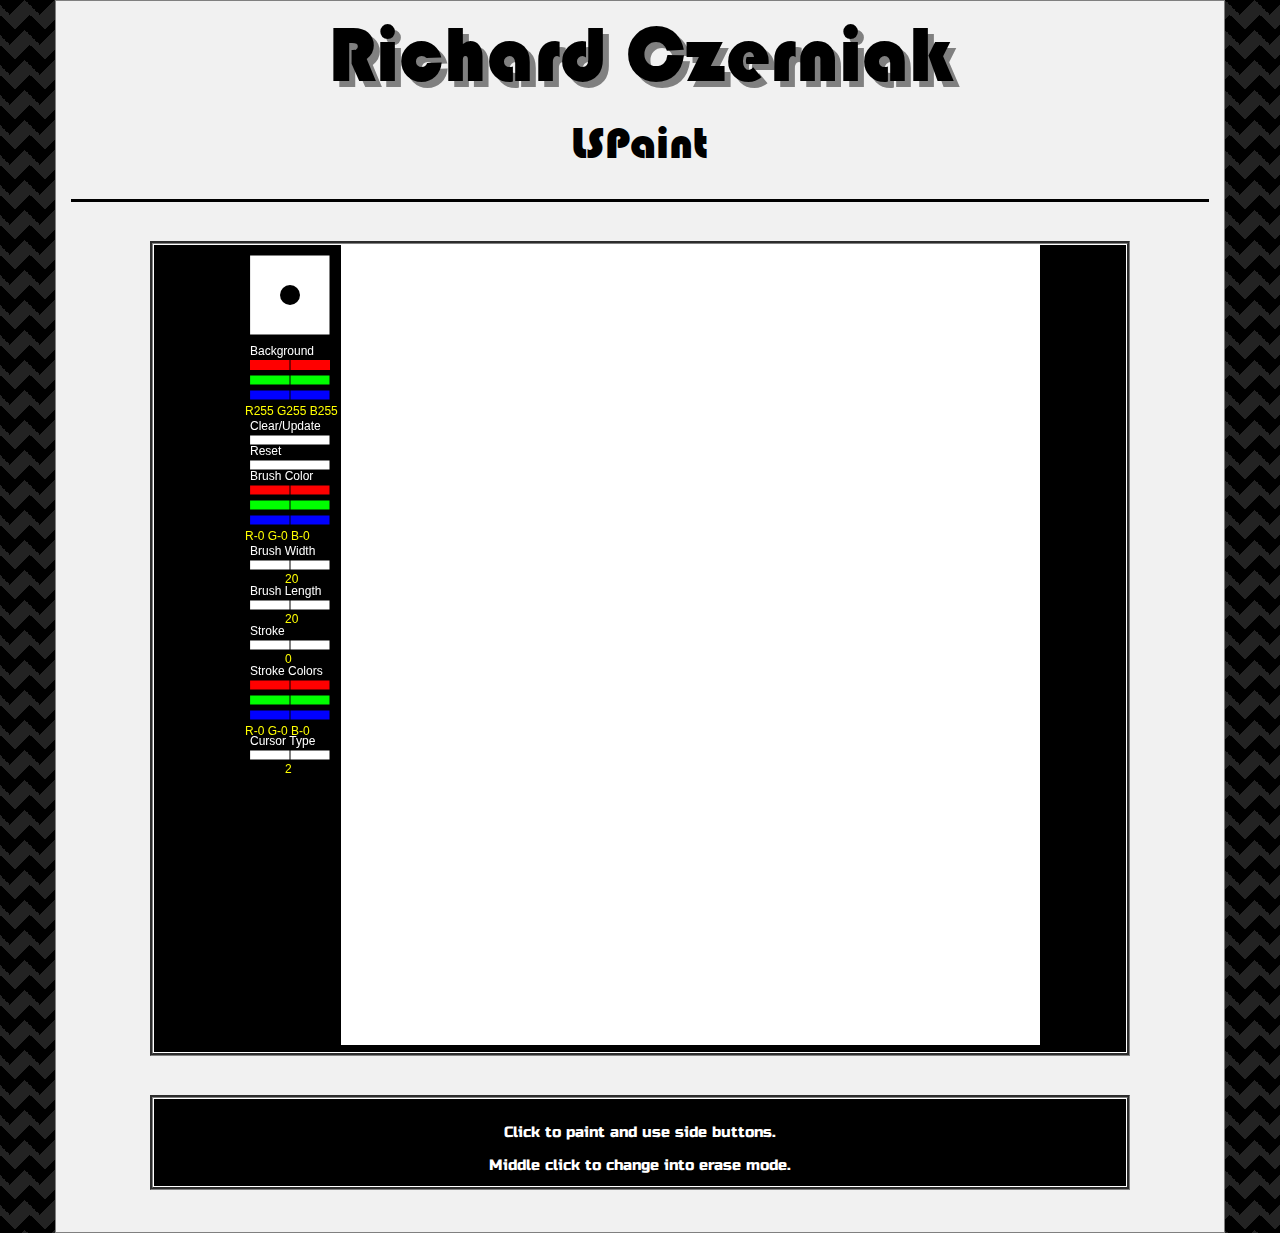
<file: otherpages/lsppage/index.html>
<!DOCTYPE html>
<html>
<head>
    <title>Richard Czerniak Portfolio</title>
    <!-- CSS Links-->
    <link rel="stylesheet" type="text/css" href="../../css/bootstrap.min.css">
    <link rel="stylesheet" type="text/css" href="../../css/font-awesome.min.css">
    <link rel="stylesheet" type="text/css" href="../../css/style.css">
    <link rel="stylesheet" href="../../css/w3.css">
    <!-- JS Links-->
    <script type="text/javascript" src="../../js/jquery-3.1.1.min.js"></script>
    <script src="../../js/bootstrap.min.js"></script>
    <script src="../../js/script.js"></script>
    <script src="../../js/processing.min.js"></script>
    <!-- Other Links-->
    <link href="https://fonts.googleapis.com/css?family=Fjalla+One" rel="stylesheet">
    <link href="https://fonts.googleapis.com/css?family=Anton|Orbitron|Russo+One|VT323" rel="stylesheet">
</head>
<body>
    <div class="container notbackground">
        <!-- The Title -->
            <div class="row">
              <div class="col-md-12 text-center block-center">
                <h1 id="headertext">Richard Czerniak</h1>
              </div>
            </div>
            <div class="row">
              <div class="col-md-1"></div>
              <div class="col-md-2"></div>	
              <div class="col-md-2"></div>	
              <div class="col-md-2 text-center block-center">
                <h2 id="subheader" title="To The Pages" onclick="openNav()">LSPaint</h2>
              </div>
              <div class="col-md-2"></div>
              <div class="col-md-2"></div>	
              <div class="col-md-1"></div>	
            </div>
            <div class="row">
              <div class="col-md-12 text-center block-center">
                <hr>
                <br>
              </div>
            </div>
        <!-- The Title -->
        <!-- First Section -->	
            <div class="row">
              <div class="col-md-1"></div>
              <div class="col-md-10 text-center block-center content ">
                <script type="application/processing" data-processing-target="pjs">
                  //Defaults
                  int brushwd = 20;
                  int brushld = 20;
                  int brushrd = 0;
                  int brushgd = 0;
                  int brushbd = 0;
                  int thicknessd = 0;
                  int athicknessd = 2;
                  int backgroundrd = 255;
                  int backgroundgd = 255;
                  int backgroundbd = 255;
                  int brushstrokerd = 0;
                  int brushstrokegd = 0;
                  int brushstrokebd = 0;
                  int cursord = 2;
                  //Brush Stuff
                  int brushw = brushwd;
                  int brushl = brushld;
                  int brushr = brushrd;
                  int brushg = brushgd;
                  int brushb = brushbd;
                  int brushf = 0;
                  //Details
                  int nstroke = 0;
                  int thickness = thicknessd;
                  int athickness = athicknessd;
                  int brushstroker = brushstrokerd;
                  int brushstrokeg = brushstrokegd;
                  int brushstrokeb = brushstrokebd;
                  //Modes
                  int cursor = cursord;
                  //Background Stuff
                  int backgroundr = backgroundrd;
                  int backgroundg = backgroundgd;
                  int backgroundb = backgroundbd;
                  int backgroundf = 0;
                  //HUDs
                  int huds = 1;
                  int hudw = 100;
                  //Misc
                  int mp = 0;
                  int erase = 1;
                  int clear = 0;
                  int diff = 10;
                  
                  
                  void setup() {
                    frameRate(60);
                    size(800, 800);
                    background(255, 255, 255);
                  }
                  
                  void draw() {
                    rectMode(CENTER);
                    //Fill em up
                    if (clear == 1) {
                      background(backgroundr, backgroundg, backgroundb);
                    }
                    if (erase%2 == 0) {
                      noStroke();
                      fill(backgroundr, backgroundg, backgroundb);
                    }
                    if (erase%2 != 0) {
                      fill(brushr, brushg, brushb);
                      stroke(brushstroker, brushstrokeg, brushstrokeb);
                      if(nstroke == 0){
                      noStroke();
                      }
                      if(nstroke > 0){
                      stroke(brushstroker, brushstrokeg, brushstrokeb);
                      strokeWeight(nstroke - 1);
                      }
                    } 
                    //AWWWW SNAP ITS THE CURSOR
                    if (mp == 1) {
                      if (cursor == 0) {
                        point(mouseX, mouseY);
                      }
                  
                      if (cursor == 1) {
                        //Sod Off Liam
                        line(pmouseX, pmouseY, mouseX, mouseY);
                      }
                  
                      if (cursor == 2) {
                        ellipse(mouseX, mouseY, brushw, brushl);
                      }
                  
                      if (cursor == 3) {
                        rect(mouseX, mouseY, brushw, brushl);
                      }  
                  
                      if (cursor == 4) {
                        triangle(mouseX, mouseY-(brushl/2), mouseX+(brushw/2), mouseY+(brushl/2), mouseX-(brushw/2), mouseY+(brushl/2));
                      }
                    }
                    //HUD
                    rectMode(CORNER);
                    //Actual Hud
                    stroke(255);
                    strokeWeight(0);
                    stroke(brushstroker, brushstrokeg, brushstrokeb);
                    fill(0);
                    rect(0, 0, hudw, 900);
                    fill(backgroundr, backgroundg, backgroundb);
                    rect(10, 10, 80, 80);
                    if (erase%2 == 0) {
                      fill(255, 255, 255);
                      stroke(0, 0, 0);
                      strokeWeight(thickness);
                    }
                    if (erase%2 != 0) {
                      fill(brushr, brushg, brushb);
                      stroke(brushstroker, brushstrokeg, brushstrokeb);
                      if(nstroke == 0){
                      noStroke();
                      }
                      if(nstroke > 0){
                      stroke(brushstroker, brushstrokeg, brushstrokeb);
                      strokeWeight(nstroke - 1);
                      }
                    }
                    if (cursor == 0) {
                      point(50, 50);
                    }
                    if (cursor == 1) {
                      line(30, 50, 70, 50);
                    }
                    if (cursor == 2) {
                      ellipse(50, 50, brushw, brushl);
                    }
                    if (cursor == 3) {
                      rectMode(CENTER);
                      rect(50, 50, brushw, brushl);
                    }  
                    if (cursor == 4) {
                      triangle(50, 50-(brushl/2), 50+(brushw/2), 50+(brushl/2), 50-(brushw/2), 50+(brushl/2));
                    }
                    strokeWeight(0);
                    rectMode(CORNER);
                    //Backgrounds
                    fill(255, 255, 255);
                    text("Background", 10, 110);
                    //Red
                    fill(255, 0, 0);
                    rect(10, 115, 80, 10);
                    stroke(0, 0, 0);
                    line(50, 115, 50, 125);
                    //Green
                    fill(0, 255, 0);
                    rect(10, 130, 80, 10);
                    stroke(0, 0, 0);
                    line(50, 130, 50, 140);
                    //Blue
                    fill(0, 0, 255);
                    rect(10, 145, 80, 10);
                    stroke(0, 0, 0);
                    line(50, 145, 50, 155);
                    fill(255, 255, 0);
                    text("R" + backgroundr + " G" + backgroundg + " B" + backgroundb, 5, 170);
                    fill(255, 255, 255);
                    //Clear Button
                    text("Clear/Update", 10, 185);
                    fill(255, 255, 255);
                    rect(10, 190, 80, 10); 
                    //Reset Button
                    text("Reset", 10, 210);
                    fill(255, 255, 255);
                    rect(10, 215, 80, 10);
                    //Brush Colors
                    fill(255, 255, 255);
                    text("Brush Color", 10, 235);
                    //Red
                    fill(255, 0, 0);
                    rect(10, 240, 80, 10);
                    stroke(0, 0, 0);
                    line(50, 240, 50, 250);
                    //Green
                    fill(0, 255, 0);
                    rect(10, 255, 80, 10);
                    stroke(0, 0, 0);
                    line(50, 255, 50, 265);
                    //Blue
                    fill(0, 0, 255);
                    rect(10, 270, 80, 10);
                    stroke(0, 0, 0);
                    line(50, 270, 50, 280);
                    fill(255, 255, 0);
                    text("R-" + brushr + " G-" + brushg + " B-" + brushb, 5, 295);
                    //Brush Size
                    fill(255, 255, 255);
                    text("Brush Width", 10, 310);
                    fill(255, 255, 255);
                    rect(10, 315, 80, 10);
                    stroke(0, 0, 0);
                    line(50, 315, 50, 325);
                    fill(255, 255, 0);
                    text(brushw, 45, 340-2);
                    //Brush Selection
                    fill(255, 255, 255);    
                    text("Brush Length", 10, 350);
                    rect(10, 355, 80, 10);
                    stroke(0, 0, 0);
                    line(50, 355, 50, 365);
                    fill(255, 255, 0);
                    text(brushl, 45, 380-2);
                    clear = 0;
                    //Stroke on/off
                    fill(255,255,255);
                    text("Stroke", 10, 390);
                    stroke(0, 0, 0);
                    rect(10, 395, 80, 10);
                    stroke(0, 0, 0);
                    line(50, 395, 50, 405);
                    fill(255,255,0);
                    text(nstroke, 45, 420-2);
                    //Stroke Colors
                    fill(255, 255, 255);
                    text("Stroke Colors", 10, 430);
                    //Red
                    fill(255, 0, 0);
                    rect(10, 435, 80, 10);
                    stroke(0, 0, 0);
                    line(50, 435, 50, 445);
                    //Green
                    fill(0, 255, 0);
                    rect(10, 450, 80, 10);
                    stroke(0, 0, 0);
                    line(50, 450, 50, 460);
                    //Blue
                    fill(0, 0, 255);
                    rect(10, 465, 80, 10);
                    stroke(0, 0, 0);
                    line(50, 465, 50, 475);
                    fill(255, 255, 0);
                    text("R-" + brushstroker + " G-" + brushstrokeg + " B-" + brushstrokeb, 5, 490);
                    clear = 0;
                    //Cursor Up/Down
                    fill(255,255,255);
                    text("Cursor Type", 10, 500);
                    stroke(0, 0, 0);
                    rect(10, 505, 80, 10);
                    stroke(0, 0, 0);
                    line(50, 505, 50, 515);
                    fill(255,255,0);
                    text(cursor, 45, 530-2);
                  }
                  
                  void mousePressed() {
                    if (mouseButton == LEFT) {
                      //Click
                      mp = 1;
                    }
                    if (mouseButton == LEFT && mouseX >= 10 && mouseX <= 90 && mouseY >= 190 && mouseY <= 200) {
                      //Clear Button
                      clear = 1;
                    }  
                    if (mouseButton == LEFT && mouseX >= 10 && mouseX <= 50 && mouseY >= 115 && mouseY <= 125) {
                      //Background R Button Left
                      backgroundr -= diff;
                      if (backgroundr < 0) {
                        backgroundr = 255;
                      }
                    }   
                    if (mouseButton == LEFT && mouseX > 50 && mouseX <= 90 && mouseY >= 115 && mouseY <= 125) {
                      //Background R Button Right
                      backgroundr += diff;
                      if (backgroundr > 255) {
                        backgroundr = 0;
                      }
                    } 
                    if (mouseButton == LEFT && mouseX >= 10 && mouseX <= 50 && mouseY >= 130 && mouseY <= 140) {
                      //Background G Button Left
                      backgroundg -= diff;
                      if (backgroundg < 0) {
                        backgroundg = 255;
                      }
                    }   
                    if (mouseButton == LEFT && mouseX > 50 && mouseX <= 90 && mouseY >= 130 && mouseY <= 140) {
                      //Background G Button Right
                      backgroundg += diff;
                      if (backgroundg > 255) {
                        backgroundg = 0;
                      }
                    }
                    if (mouseButton == LEFT && mouseX >= 10 && mouseX <= 50 && mouseY >= 145 && mouseY <= 155) {
                      //Background B Button Left
                      backgroundb -= diff;
                      if (backgroundb < 0) {
                        backgroundb = 255;
                      }
                    }   
                    if (mouseButton == LEFT && mouseX > 50 && mouseX <= 90 && mouseY >= 145 && mouseY <= 155) {
                      //Background B Button Right
                      backgroundb += diff;
                      if (backgroundb > 255) {
                        backgroundb = 0;
                      }
                    } 
                    if (mouseButton == LEFT && mouseX >= 10 && mouseX <= 90 && mouseY >= 215 && mouseY <= 225) {
                      //Reset rect(10,215,80,10);
                      //Brush Stuff
                      brushw = brushwd;
                      brushl = brushld;
                      brushr = brushrd;
                      brushg = brushgd;
                      brushb = brushbd;
                      brushf = 0;
                      //Details
                      nstroke = 0;
                      thickness = thicknessd;
                      athickness = athicknessd;
                      brushstroker = brushstrokerd;
                      brushstrokeg = brushstrokegd;
                      brushstrokeb = brushstrokebd;
                      //Modes
                      cursor = cursord;
                      //Background Stuff
                      backgroundr = backgroundrd;
                      backgroundg = backgroundgd;
                      backgroundb = backgroundbd;
                      backgroundf = 0;
                      //HUDs
                      huds = 1;
                      hudw = 100;
                      //Misc
                      mp = 0;
                      erase = 1;
                      clear = 0;
                      diff = 10;
                    } 
                    if (mouseButton == LEFT && mouseX >= 10 && mouseX <= 50 && mouseY >= 240 && mouseY <= 250) {
                      //Brush R Button Left rect(10, 240, 80, 10);
                      brushr -= diff;
                      if (brushr < 0) {
                        brushr = 255;
                      }
                    }   
                    if (mouseButton == LEFT && mouseX > 50 && mouseX <= 90 && mouseY >= 240 && mouseY <= 250) {
                      //Brush R Button Right
                      brushr += diff;
                      if (brushr > 255) {
                        brushr = 0;
                      }
                    } 
                    if (mouseButton == LEFT && mouseX >= 10 && mouseX <= 50 && mouseY >= 255 && mouseY <= 265) {
                      //Brush G Button Left
                      brushg -= diff;
                      if (brushg < 0) {
                        brushg = 255;
                      }
                    }   
                    if (mouseButton == LEFT && mouseX > 50 && mouseX <= 90 && mouseY >= 255 && mouseY <= 265) {
                      //Brush G Button Right
                      brushg += diff;
                      if (brushg > 255) {
                        brushg = 0;
                      }
                    }
                    if (mouseButton == LEFT && mouseX >= 10 && mouseX <= 50 && mouseY >= 270 && mouseY <= 280) {
                      //Brush B Button Left
                      brushb -= diff;
                      if (brushb < 0) {
                        brushb = 255;
                      }
                    }   
                    if (mouseButton == LEFT && mouseX > 50 && mouseX <= 90 && mouseY >= 270 && mouseY <= 280) {
                      //Background B Button Right
                      brushb += diff;
                      if (brushb > 255) {
                        brushb = 0;
                      }
                    } 
                    if (mouseButton == LEFT && mouseX >= 10 && mouseX <= 50 && mouseY >= 315 && mouseY <= 325) {
                      //Brush Width Button Left rect(10, 315, 80, 10);
                      brushw -= diff;
                      if(brushw < 0){
                        brushw = 0;
                      }
                    }   
                    if (mouseButton == LEFT && mouseX > 50 && mouseX <= 90 && mouseY >= 315 && mouseY <= 325) {
                      //Brush Width Button Right +40
                      brushw += diff;
                    }
                    if (mouseButton == LEFT && mouseX >= 10 && mouseX <= 50 && mouseY >= 355 && mouseY <= 365) {
                      //Brush length Button Left rect(10, 315, 80, 10);
                      brushl -= diff;
                      if(brushl < 0){
                        brushl = 0;
                      }
                    }   
                    if (mouseButton == LEFT && mouseX > 50 && mouseX <= 90 && mouseY >= 355 && mouseY <= 365) {
                      //Brush length Button Right +40
                      brushl += diff;
                    }
                    if (mouseButton == LEFT && mouseX >= 10 && mouseX <= 50 && mouseY >= 395 && mouseY <= 405) {
                      //Stroke Left rect(10, 395, 80, 10);
                      nstroke -= 1;
                      if(nstroke < 0){
                        nstroke = 0;
                      }
                    }   
                    if (mouseButton == LEFT && mouseX > 50 && mouseX <= 90 && mouseY >= 395 && mouseY <= 405) {
                      //Stroke Right
                      nstroke += 1;
                    }
                    if (mouseButton == LEFT && mouseX >= 10 && mouseX <= 50 && mouseY >= 435 && mouseY <= 445) {
                      //Background R Button Left
                      brushstroker -= diff;
                      if (brushstroker< 0) {
                        brushstroker = 255;
                      }
                    }   
                    if (mouseButton == LEFT && mouseX > 50 && mouseX <= 90 && mouseY >= 435 && mouseY <= 445) {
                      //Background R Button Right rect(10, 435, 80, 10);
                       brushstroker+= diff;
                      if (brushstroker > 255) {
                         brushstroker= 0;
                      }
                    } 
                    if (mouseButton == LEFT && mouseX >= 10 && mouseX <= 50 && mouseY >= 450 && mouseY <= 460) {
                      //Background G Button Left
                      brushstrokeg -= diff;
                      if (brushstrokeg < 0) {
                         brushstrokeg = 255;
                      }
                    }   
                    if (mouseButton == LEFT && mouseX > 50 && mouseX <= 90 && mouseY >= 450 && mouseY <= 460) {
                      //Background G Button Right
                       brushstrokeg += diff;
                      if (brushstrokeg > 255) {
                         brushstrokeg= 0;
                      }
                    }
                    if (mouseButton == LEFT && mouseX >= 10 && mouseX <= 50 && mouseY >= 465 && mouseY <= 475) {
                      //Background B Button Left
                       brushstrokeb -= diff;
                      if (brushstrokeb < 0) {
                        brushstrokeb = 255;
                      }
                    }   
                    if (mouseButton == LEFT && mouseX > 50 && mouseX <= 90 && mouseY >= 465 && mouseY <= 475) {
                      //Background B Button Right
                      brushstrokeb += diff;
                      if (brushstrokeb > 255) {
                         brushstrokeb= 0;
                      }
                    } 
                    if (mouseButton == LEFT && mouseX >= 10 && mouseX <= 50 && mouseY >= 505 && mouseY <= 515) {
                      //Cursor Left rect(10, 505, 80, 10);
                      cursor -= 1;
                      if(cursor < 0){
                        cursor = 0;
                      }
                    }   
                    if (mouseButton == LEFT && mouseX > 50 && mouseX <= 90 && mouseY >= 505 && mouseY <= 515) {
                      //Cursor Right
                      cursor += 1;
                    }
                    if (mouseButton == RIGHT) {
                    }
                  
                    if (mouseButton == CENTER) {
                      erase++;
                    }
                  }
                  
                  void mouseReleased() {
                    if (mouseButton == LEFT) {
                      mp = 0;
                    }
                  
                    if (mouseButton == RIGHT) {
                    }
                  
                    if (mouseButton == CENTER) {
                    }
                  }
                  
                  void keyPressed() {
                    /*
                    if(key == 'x' && key == 'X'){
                     }
                     */
                  }
                </script>
              <canvas id = "pjs"></canvas>
            </div>
            <div class="col-md-1"></div>
          </div>
          <!-- Space -->	
		<div class="row">
        <div class="col-md-12">
          <br>
          <br>
        </div>
      </div>
  <!-- Space -->	
  <!-- Description -->	
<div class="row">
	<div class="col-md-1"></div>
	<div class="col-md-10 text-center block-center content ">
    <br>
    <p class="contenttext">Click to paint and use side buttons.</p>
    <p class="contenttext">Middle click to change into erase mode.</p>
	</div>
	<div class="col-md-1"></div>
</div>
<!-- Description -->	
<!-- Space -->	
<div class="row">
	<div class="col-md-12">
		<br>
		<br>
	</div>
</div>
<!-- Space -->	
        </div>
<!-- Overlay -->
<div id="myNav" class="overlay">
	<a href="javascript:void(0)" class="closebtn" onclick="closeNav()">Back</a>
	<div class="overlay-content">
		<a href="../../index.html">Main Page</a>
		<a href="../bkgrndpage/index.html">BKGRND</a>
		<a href="" id="selected"><u>LSPaint</u></a>
		<a href="../pingpage/index.html">Ping</a>
		<a href="../galaxypage/index.html">Galaxy Intruders</a>
		<a href="../c@rrionpage/index.html">C@rrion</a>
		<a href="../panzerpage/index.html">Panzer Problems</a>
		<!-- <a href="otherpages/oubliettepage/index.html">Oubliette</a> -->
		<a href="../ping2page/index.html">Ping 2.0</a>
	</div>
</div>
<!-- Overlay -->
</body>
</html>
</file>
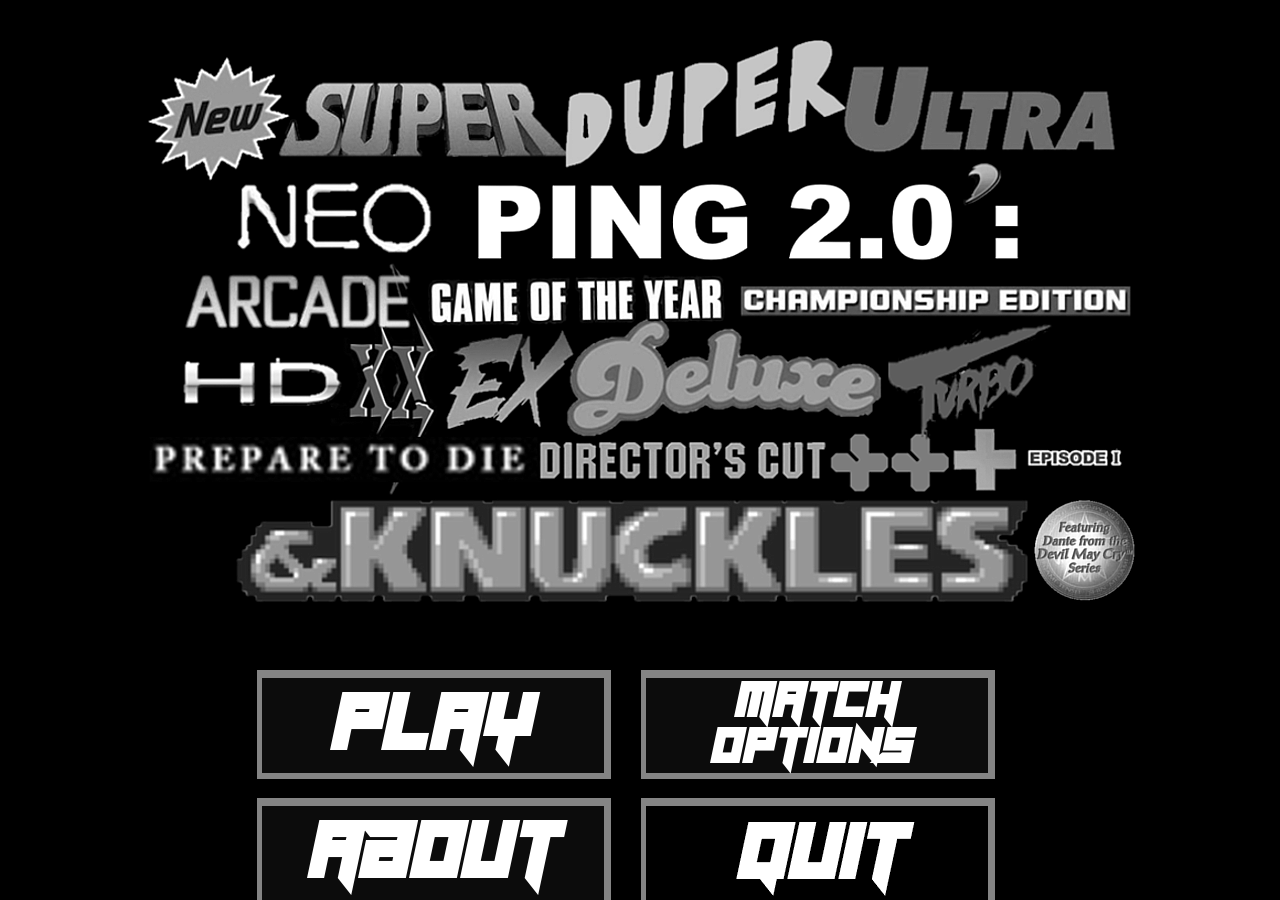
<file: otherpages/ping2page/index.html>
<!DOCTYPE html>
<html lang="en">
    <head>
        <!-- Generated by GameMaker:Studio http://www.yoyogames.com/gamemaker/studio -->
        <meta http-equiv="X-UA-Compatible" content="IE=edge" />
        <meta http-equiv="pragma" content="no-cache"/>
        <meta name="apple-mobile-web-app-capable" content="yes" />
        <meta name ="viewport" content="width=device-width, initial-scale=1.0, maximum-scale=1.0, user-scalable=0" />
        <meta name="apple-mobile-web-app-status-bar-style" content="black-translucent" />
        <meta charset="utf-8"/>

        <!-- Set the title bar of the page -->
        <title>Richard Czerniak Portfolio</title>

        <!-- Set the background colour of the document -->
        <style>
            body {
              background: #000000;
              color:#cccccc;
              margin: 0px;
              padding: 0px;
              border: 0px;
            }
            canvas {
                      image-rendering: optimizeSpeed;
                      -webkit-interpolation-mode: nearest-neighbor;
                      -ms-touch-action: none;
                      margin: 0px;
                      padding: 0px;
                      border: 0px;
            }
            :-webkit-full-screen #canvas {
                 width: 100%;
                 height: 100%;
            }
            div.gm4html5_div_class
            {
              position: fixed;
              top: 50%;
              left: 50%;
              margin-left: -500px;
              margin-top: -500px;
              padding: 0px;
              border: 0px;
            }
            /* START - Login Dialog Box */
            div.gm4html5_login
            {
                 padding: 20px;
                 position: absolute;
                 border: solid 2px #000000;
                 background-color: #404040;
                 color:#00ff00;
                 border-radius: 15px;
                 box-shadow: #101010 20px 20px 40px;
            }
            div.gm4html5_cancel_button
            {
                 float: right;
            }
            div.gm4html5_login_button
            {
                 float: left;
            }
            div.gm4html5_login_header
            {
                 text-align: center;
            }
            /* END - Login Dialog Box */
            :-webkit-full-screen {
               width: 100%;
               height: 100%;
            }
        </style>
    </head>

    <body>
        <div class="gm4html5_div_class" id="gm4html5_div_id">
            <!-- Create the canvas element the game draws to -->
            <canvas id="canvas" width="1000" height="1000">
               <p>Your browser doesn't support HTML5 canvas.</p>
            </canvas>
        </div>

        <!-- Run the game code -->
        <script type="text/javascript" src="html5game/Ping2.js?OBTAC=609222995"></script>
        <script>window.onload = GameMaker_Init;</script>
    </body>
</html>
</file>
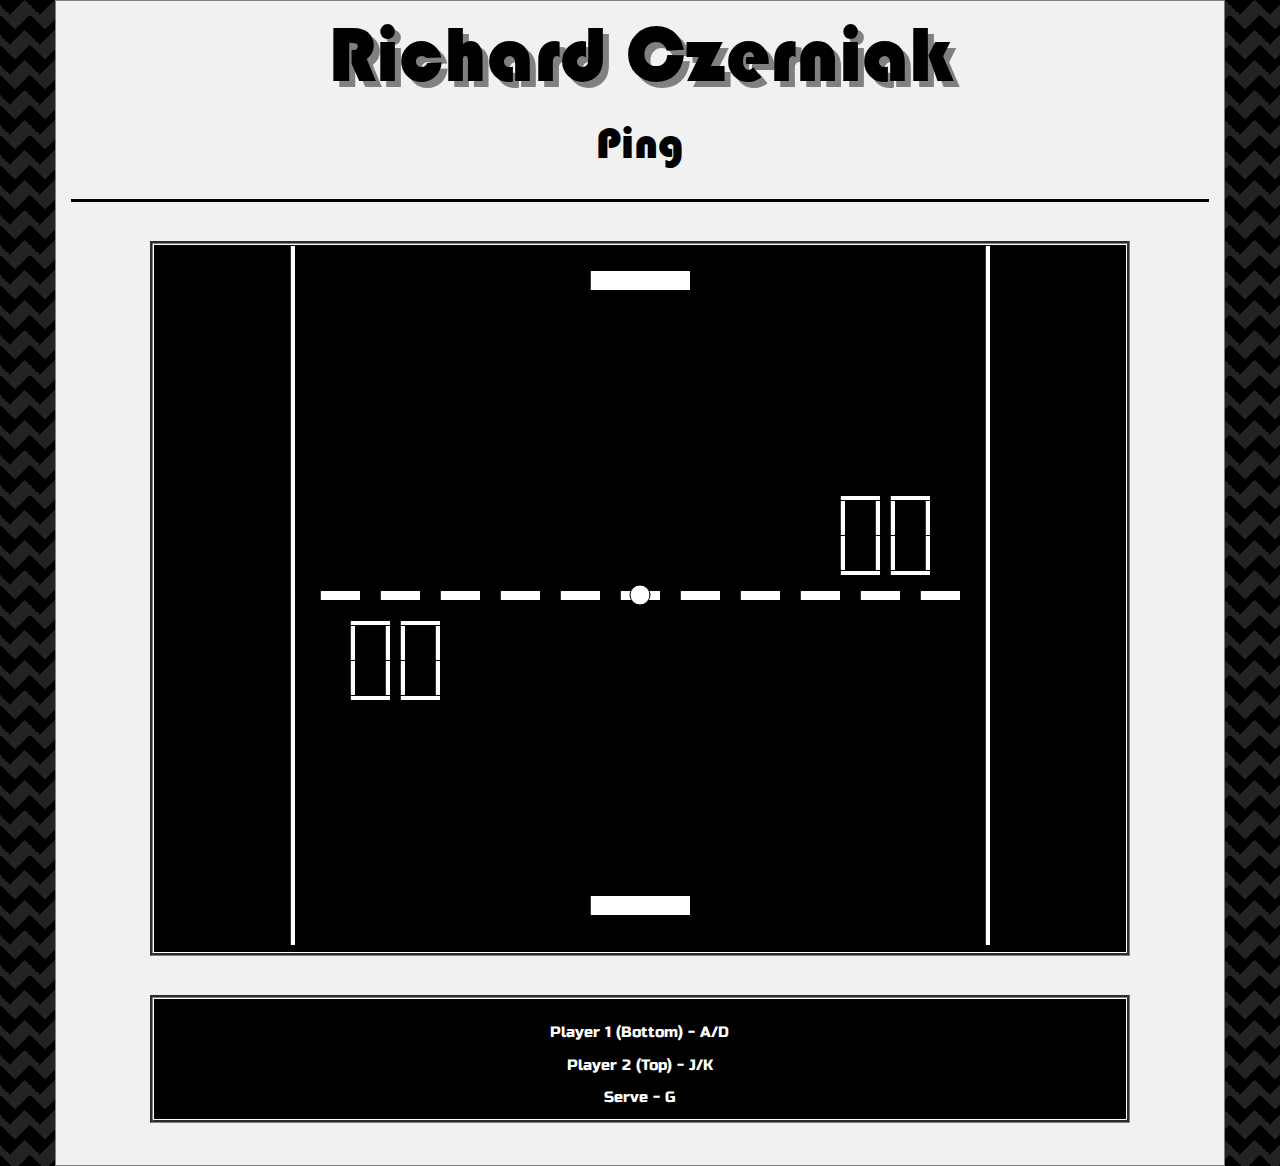
<file: otherpages/pingpage/index.html>
<!DOCTYPE html>
<html>
<head>
    <title>Richard Czerniak Portfolio</title>
    <!-- CSS Links-->
    <link rel="stylesheet" type="text/css" href="../../css/bootstrap.min.css">
    <link rel="stylesheet" type="text/css" href="../../css/font-awesome.min.css">
    <link rel="stylesheet" type="text/css" href="../../css/style.css">
    <link rel="stylesheet" href="../../css/w3.css">
    <!-- JS Links-->
    <script type="text/javascript" src="../../js/jquery-3.1.1.min.js"></script>
    <script src="../../js/bootstrap.min.js"></script>
    <script src="../../js/script.js"></script>
    <script src="../../js/processing.min.js"></script>
    <!-- Other Links-->
    <link href="https://fonts.googleapis.com/css?family=Fjalla+One" rel="stylesheet">
    <link href="https://fonts.googleapis.com/css?family=Anton|Orbitron|Russo+One|VT323" rel="stylesheet">
</head>
<body>
    <div class="container notbackground">
        <!-- The Title -->
            <div class="row">
              <div class="col-md-12 text-center block-center">
                <h1 id="headertext">Richard Czerniak</h1>
              </div>
            </div>
            <div class="row">
              <div class="col-md-1"></div>
              <div class="col-md-2"></div>	
              <div class="col-md-2"></div>	
              <div class="col-md-2 text-center block-center">
                <h2 id="subheader" title="To The Pages" onclick="openNav()">Ping</h2>
              </div>
              <div class="col-md-2"></div>
              <div class="col-md-2"></div>	
              <div class="col-md-1"></div>	
            </div>
            <div class="row">
              <div class="col-md-12 text-center block-center">
                <hr>
                <br>
              </div>
            </div>
        <!-- The Title -->
        <!-- First Section -->	
            <div class="row">
              <div class="col-md-1"></div>
              <div class="col-md-10 text-center block-center content ">
                <script type="application/processing" data-processing-target="pjs">
// More Vars
int start = 0;
int p1score1 = 0;
int p1score2 = 0;
int p2score1 = 0;
int p2score2 = 0;
float multiplyer;
int bounce = 0;
int gain = 2;
int disco = 0;
int seizure = 0;
int randomize = 0;

// Player 1
int p1x = 300;
int p1y = 650;
int p1x2 = p1x + 100;
int p1w = 100;
int p1l = 20;
int p1ri = 0;
int p1le = 0;
int p1s = 8;

// Player 2
int p2x = 300;
int p2y = 25;
int p2x2 = p2x + 100;
int p2w = 100;
int p2l = 20;
int p2ri = 0;
int p2le = 0;
int p2s = 8;

// Ball
int bx = 350;
int by = 350;
int bsi = 20;
int bhspeed = 0;
int bvspeed = 0;

// Wall
int w1x = 0;
int w1w = 5;
int w2x = 695;
int w2w = 5;

//Color
int color1 = 255;
int color2 = 255;
int color3 = 255;

// Setup
void setup() {
  size(700,700);
}

// Draw
void draw() {
  fill(color1,color2,color3);
  if (disco == 1) {
    fill(random(255), random(255), random(255));
  }
  if (p1score1 >= 10) {
    p1score1 = 0;
    p1score2++;
  }
  if (p2score1 >= 10) {
    p2score1 = 0;
    p2score2++;
  }
  if(seizure == 0){
    background(0);    
  }
  if(seizure == 1){
    background(random(255),random(255),random(255));
  }
  //Redo Variables
  p1x2 = p1x + p1w;
  p2x2 = p2x + p2w;
  // Ball Collisions
  if (bx >= w2x) {
    bhspeed = -bhspeed;
  }
  if (bx <= w1x) {
    bhspeed = -bhspeed;
  }
  if (by >= p1y && by < p1y + p1l && bx >= p1x && bx <= p1x2) {
    if (bounce == 0) {
      if (random(1) >= 0.5) {
        bhspeed = floor(random(-6, -3));
      } else {
        bhspeed = floor(random(-6, -3));
      }
      if(bx > (p1x+(p1w/2)) && bx <= p1x2){
        if(bhspeed < 0){
          bhspeed = -bhspeed;
        }
      }
      if(bx < (p1x+(p1w/2)) && bx >= p1x){
        if(bhspeed > 0){
          bhspeed = -bhspeed;
        }
      }
      if (random(1) >= 0.5) {
        bvspeed = floor(random(-6, -3));
      } else {
        bvspeed = floor(random(-6, -3));
      }
      bounce = 1;
    } else {
      if(bx > (p1x+(p1w/2)) && bx <= p1x2){
        if(bhspeed < 0){
          bhspeed = -bhspeed;
        }
      }
      if(bx < (p1x+(p1w/2)) && bx >= p1x){
        if(bhspeed > 0){
          bhspeed = -bhspeed;
        }
      }
      bvspeed = -bvspeed;
      bvspeed -= gain;
      bhspeed -= gain;
    }
  }
  if (by <= p2y + p2l && by > p2y && bx >= p2x && bx <= p2x2) {
    if (bounce == 0) {
      if (random(1) >= 0.5) {
        bhspeed = floor(random(6, 3));
      } else {
        bhspeed = floor(random(6, 3));
      }
      
      if (random(1) >= 0.5) {
        bvspeed = floor(random(6, 3));
      } else {
        bvspeed = floor(random(6, 3));
      }
      bounce = 1;
    } else {
      if(bx > (p2x+(p2w/2)) && bx <= p2x2){
      if(bhspeed < 0){
        bhspeed = -bhspeed;
      }
    }
    if(bx < (p2x+(p2w/2)) && bx >= p2x){
      if(bhspeed > 0){
        bhspeed = -bhspeed;
      }
    }

      bvspeed = -bvspeed;
      bvspeed += gain;
      bhspeed += gain;
    }
  }
  if (by > 700) {
    bhspeed = 0;
    bvspeed = 0;
    bx = 350;
    by = 350;
    p2score1++;
    start = 0;
    bounce = 0;
    color1 = floor(random(255));
    color2 = floor(random(255));
    color3 = floor(random(255));
  }
  if (by < 0) {
    bhspeed = 0;
    bvspeed = 0;
    bx = 350;
    by = 350;
    p1score1++;
    start = 0;
    bounce = 0;
    color1 = floor(random(255));
    color2 = floor(random(255));
    color3 = floor(random(255));
  }
  // Number 10
  if (p1score2 != 1 && p1score2 != 4) {
    //Top
    rect(60, 375, 40, 5);
  }
  if (p1score2 != 0 && p1score2 != 1 && p1score2 != 7) {
    //Middle
    rect(60, 413, 40, 5);
  }
  if (p1score2 != 1 && p1score2 != 4 && p1score2 != 7) {
    //Bottom
    rect(60, 450, 40, 5);
  }
  if (p1score2 != 1 && p1score2 != 2 && p1score2 != 3 && p1score2 != 7) {
    //Top Left
    rect(60, 380, 5, 35);
  }
  if (p1score2 != 5 && p1score2 != 6) {
    //Top Right
    rect(95, 380, 5, 35);
  }
  if (p1score2 != 1 && p1score2 != 3 && p1score2 != 4 && p1score2 != 5 && p1score2 != 7 && p1score2 != 9) {
    //Bottom Left
    rect(60, 415, 5, 35);
  }
  if (p1score2 != 2) {
    //Bottom Right
    rect(95, 415, 5, 35);
  }
  // Number 1
  if (p1score1 != 1 && p1score1 != 4) {
    //Top
    rect(60 + 50, 375, 40, 5);
  }
  if (p1score1 != 0 && p1score1 != 1 && p1score1 != 7) {
    //Middle
    rect(60 + 50, 413, 40, 5);
  }
  if (p1score1 != 1 && p1score1 != 4 && p1score1 != 7) {
    //Bottom
    rect(60 + 50, 450, 40, 5);
  }
  if (p1score1 != 1 && p1score1 != 2 && p1score1 != 3 && p1score1 != 7) {
    //Top Left
    rect(60 + 50, 380, 5, 35);
  }
  if (p1score1 != 5 && p1score1 != 6) {
    //Top Right
    rect(95 + 50, 380, 5, 35);
  }
  if (p1score1 != 1 && p1score1 != 3 && p1score1 != 4 && p1score1 != 5 && p1score1 != 7 && p1score1 != 9) {
    //Bottom Left
    rect(60 + 50, 415, 5, 35);
  }
  if (p1score1 != 2) {
    //Bottom Right
    rect(95 + 50, 415, 5, 35);
  }
  // Number 2 10
  if (p2score2 != 1 && p2score2 != 4) {
    //Top
    rect(600 - 50, 250, 40, 5);
  }
  if (p2score2 != 0 && p2score2 != 1 && p2score2 != 7) {
    //Middle
    rect(600 - 50, 288, 40, 5);
  }
  if (p2score2 != 1 && p2score2 != 4 && p2score2 != 7) {
    //Bottom
    rect(600 - 50, 325, 40, 5);
  }
  if (p2score2 != 1 && p2score2 != 2 && p2score2 != 3 && p2score2 != 7) {
    //Top Left
    rect(600 - 50, 255, 5, 35);
  }
  if (p2score2 != 5 && p2score2 != 6) {
    //Top Right
    rect(635 - 50, 255, 5, 35);
  }
  if (p2score2 != 1 && p2score2 != 3 && p2score2 != 4 && p2score2 != 5 && p2score2 != 7 && p2score2 != 9) {
    //Bottom Left
    rect(600 - 50, 290, 5, 35);
  }
  if (p2score2 != 2) {
    //Bottom Right
    rect(635 - 50, 290, 5, 35);
  }
  // Number 2
  if (p2score1 != 1 && p2score1 != 4) {
    //Top
    rect(600, 250, 40, 5);
  }
  if (p2score1 != 0 && p2score1 != 1 && p2score1 != 7) {
    //Middle
    rect(600, 288, 40, 5);
  }
  if (p2score1 != 1 && p2score1 != 4 && p2score1 != 7) {
    //Bottom
    rect(600, 325, 40, 5);
  }
  if (p2score1 != 1 && p2score1 != 2 && p2score1 != 3 && p2score1 != 7) {
    //Top Left
    rect(600, 255, 5, 35);
  }
  if (p2score1 != 5 && p2score1 != 6) {
    //Top Right
    rect(635, 255, 5, 35);
  }
  if (p2score1 != 1 && p2score1 != 3 && p2score1 != 4 && p2score1 != 5 && p2score1 != 7 && p2score1 != 9) {
    //Bottom Left
    rect(600, 290, 5, 35);
  }
  if (p2score1 != 2) {
    //Bottom Right
    rect(635, 290, 5, 35);
  }

  //Wall
  rect(w1x, 0, w2w, 700);
  rect(w2x, 0, w2w, 700);
  //Line
  rect(30, 345, 40, 10);
  rect(90, 345, 40, 10);
  rect(150, 345, 40, 10);
  rect(210, 345, 40, 10);
  rect(270, 345, 40, 10);
  rect(330, 345, 40, 10);
  rect(390, 345, 40, 10);
  rect(450, 345, 40, 10);
  rect(510, 345, 40, 10);
  rect(570, 345, 40, 10);
  rect(630, 345, 40, 10);
  //Player 1
  rect(p1x, p1y, p1w, p1l);
  //Player 2
  rect(p2x, p2y, p2w, p2l);
  //Ball
  ellipse(bx, by, bsi, bsi);
  //Move Stuffs
  if (p1x < 600) {
    p1x += p1ri;
  }
  if (p1x > 0) {
    p1x -= p1le;
  }

  if (p2x < 600) {  
    p2x += p2ri;
  }
  if (p2x > 0) {    
    p2x -= p2le;
  }
  if (start == 1) {
    bx += bhspeed;
    by += bvspeed;
  }
  if(bvspeed >= 10){
    disco = 1;
  }
  if(bvspeed >= 20){
    seizure = 1;
  }
  if(bvspeed == 0){
    seizure = 0;
    disco = 0;
  }
}

void keyPressed() {
  //Player 1 Move
  if (key == 'd' || key == 'D') {
    p1ri = p1s;
  }
  if (key == 'a' || key == 'A') {
    p1le = p1s;
  }

  //Player 2 Move
  if (key == 'l' || key == 'L') {
    p2ri = p2s;
  }
  if (key == 'j' || key == 'J') {
    p2le = p2s;
  }
  // Start
  if (key == 'g' || key == 'G') {
    if (start == 0) {
      start = 1;
      bounce = 0;
      if (random(1) >= 0.5) {
        bvspeed = 5;
      } else {
        bvspeed = -5;
      }
    }
  }
  if (key == 't' || key == 'T') {
    if (disco == 0) {
      disco = 1;
    } else {
      disco = 0;
    }
  }
  if (key == 'y' || key == 'Y') {
    if (seizure == 0) {
      seizure = 1;
    } else {
      seizure = 0;
    }
    if (disco == 0) {
      disco = 1;
    } else {
      disco = 0;
    }
  }
}
void keyReleased() {
  //Player 1 Move
  if (key == 'd' || key == 'D') {
    p1ri = 0;
  }
  if (key == 'a' || key == 'A') {
    p1le = 0;
  }

  //Player 2 Move
  if (key == 'l' || key == 'L') {
    p2ri = 0;
  }
  if (key == 'j' || key == 'J') {
    p2le = 0;
  }
}
                </script>
              <canvas id = "pjs"></canvas>
            </div>
            <div class="col-md-1"></div>
          </div>
<!-- Space -->	
		<div class="row">
        <div class="col-md-12">
          <br>
          <br>
        </div>
      </div>
  <!-- Space -->	
<!-- Description -->	
<div class="row">
	<div class="col-md-1"></div>
	<div class="col-md-10 text-center block-center content ">
    <br>
    <p class="contenttext">Player 1 (Bottom) - A/D</p>
    <p class="contenttext">Player 2 (Top) - J/K</p>
    <p class="contenttext">Serve - G</p>
	</div>
	<div class="col-md-1"></div>
</div>
<!-- Description -->	
<!-- Space -->	
<div class="row">
	<div class="col-md-12">
		<br>
		<br>
	</div>
</div>
<!-- Space -->	
        </div>
<!-- Overlay -->
<div id="myNav" class="overlay">
	<a href="javascript:void(0)" class="closebtn" onclick="closeNav()">Back</a>
	<div class="overlay-content">
		<a href="../../index.html">Main Page</a>
		<a href="../bkgrndpage/index.html">BKGRND</a>
		<a href="../pingpage/index.html">LSPaint</a>
		<a href="../pingpage/index.html" id = "selected"><u>Ping</u></a>
		<a href="../galaxypage/index.html">Galaxy Intruders</a>
		<a href="../c@rrionpage/index.html">C@rrion</a>
		<a href="../panzerpage/index.html">Panzer Problems</a>
		<!-- <a href="otherpages/oubliettepage/index.html">Oubliette</a> -->
		<a href="../ping2page/index.html">Ping 2.0</a>
	</div>
</div>
<!-- Overlay -->
</body>
</html>
</file>
<file: css/style.css>
/*
Fonts
font-family: 'Anton', sans-serif; - section
font-family: 'VT323', monospace; - pixels
font-family: 'Orbitron', sans-serif; - smooth
font-family: 'Russo One', sans-serif; - content
*/
@font-face {
    font-family: 'bauhaus';
    src: url('../fonts/bauhaus.woff') format('woff'), 
         url('../fonts/bauhaus.ttf') format('truetype');
  }

body{
    background: 
    linear-gradient(135deg, black 25%, transparent 25%) -50px 0,
    linear-gradient(225deg, black 25%, transparent 25%) -50px 0,
    linear-gradient(315deg, black 25%, transparent 25%),
    linear-gradient(45deg, black 25%, transparent 25%);	
    background-size: 2em 2em;
    background-color: #232323;
}
.description{
    font-family:'Russo One';
    color: black;
    text-shadow: 1px 1px white;
}
#headertext{
    color: black;
    font-size:80px;
    font-family: 'bauhaus';
    text-shadow: 6px 6px grey;
}
#mainsubheader{
    color: black;
    font-family: 'bauhaus';
    font-size:45px;
}
#mainsubheader:hover{
    color: grey;
    font-family: 'bauhaus';
    font-size:47px;
}
#maingsubheader:hover{
    color: black;
    font-family: 'bauhaus';
    font-size:45px;
}
#subheader{
    color: black;
    font-family: 'bauhaus';
    font-size:45px;
}
#subheader:hover{
    color: grey;
    font-family: 'bauhaus';
}
#gsubheader:hover{
    color: grey;
    font-family: 'VT323';
}

#title{
    font-family: 'Orbitron';
    text-shadow: 2px 2px black;
}
.notbackground{
    background-color: rgb(241, 241, 241);
    border: 1px solid grey;
}
.content{
	background-color: rgb(0, 0, 0);
    border: 1px solid rgb(255, 255, 255);
    outline-color:grey;
    outline-style: groove;
    color: rgb(255, 255, 255);
}
.contentimg{
    width: 810px;
    height: 470px;
    outline-color:black;
    outline-style: double;

}
.contentimg2{
    width: 500px;
    height: 500px;
    outline-color:black;
    outline-style: double;
}
.contenttext{
    font-family:'Russo One';
    color: white;
    text-shadow: 1px 1px black;
}

.pomred {
    color:#fff!important;background-color:#800000!important
}

.selected {
    color:#fff!important;background-color:#4d0000!important
    }
.proccanvas{
    margin-top: 100px;
    margin: auto;
    display: block;
    position: relative;
    top: 70px;
}
#canvas{
    image-rendering: optimizeSpeed;
    -webkit-interpolation-mode: nearest-neighbor;
    -ms-touch-action: none;
    margin: 0px;
    padding: 0px;
    border: 0px;
}
a:hover{
    color: grey;
    outline-color:white;
}
.selectbutton {
    font-size: 18px;
    width:125px;
    height:50px;
    border-radius: 10px;
    background-color: #000000;
    color: #f8f8f8;
    border-color: rgb(241, 241, 241);
    text-shadow: 2px 2px rgb(59, 4, 4);
    cursor: pointer;
    font-family: 'Orbitron';
  }
/* Ovelay Thing */
.overlay {
    height: 0%;
    width: 100%;
    position: fixed;
    z-index: 1;
    top: 0;
    left: 0;
    background-color: rgb(0,0,0);
    background-color: rgba(0,0,0, 0.85);
    overflow-y: hidden;
    transition: 0.5s;
}
.overlay-content {
    position: relative;
    top: 10%;
    width: 100%;
    text-align: center;
    margin-top: 30px;
}

.overlay a {
    padding: 8px;
    text-decoration: none;
    font-size: 36px;
    color: #b3b1b1;
    display: block;
    transition: 0.3s;
    font-family:'Orbitron';
}

.overlay a:hover, .overlay a:focus {
    color: #000000;
    background-color: rgb(148, 148, 148);
    text-shadow: 2px 2px rgb(204, 204, 204);
}

.overlay .closebtn {
    color: #818181;
    position: absolute;
    top: 20px;
    left: 45px;
    font-size: 50px;
}
#selected{
    font-size: 42px;
    font-weight:bold; 
    color: #ffffff;
    text-shadow: 2px 2px rgb(24, 0, 0);
}
hr {
    background-color: black; 
    height: 3px; 
    border: 0;
}


@media screen and (max-height: 450px) {
  .overlay {overflow-y: auto;}
  .overlay a {font-size: 20px}
  .overlay .closebtn {
    font-size: 40px;
    top: 15px;
    right: 35px;
  }
  }
</file>
